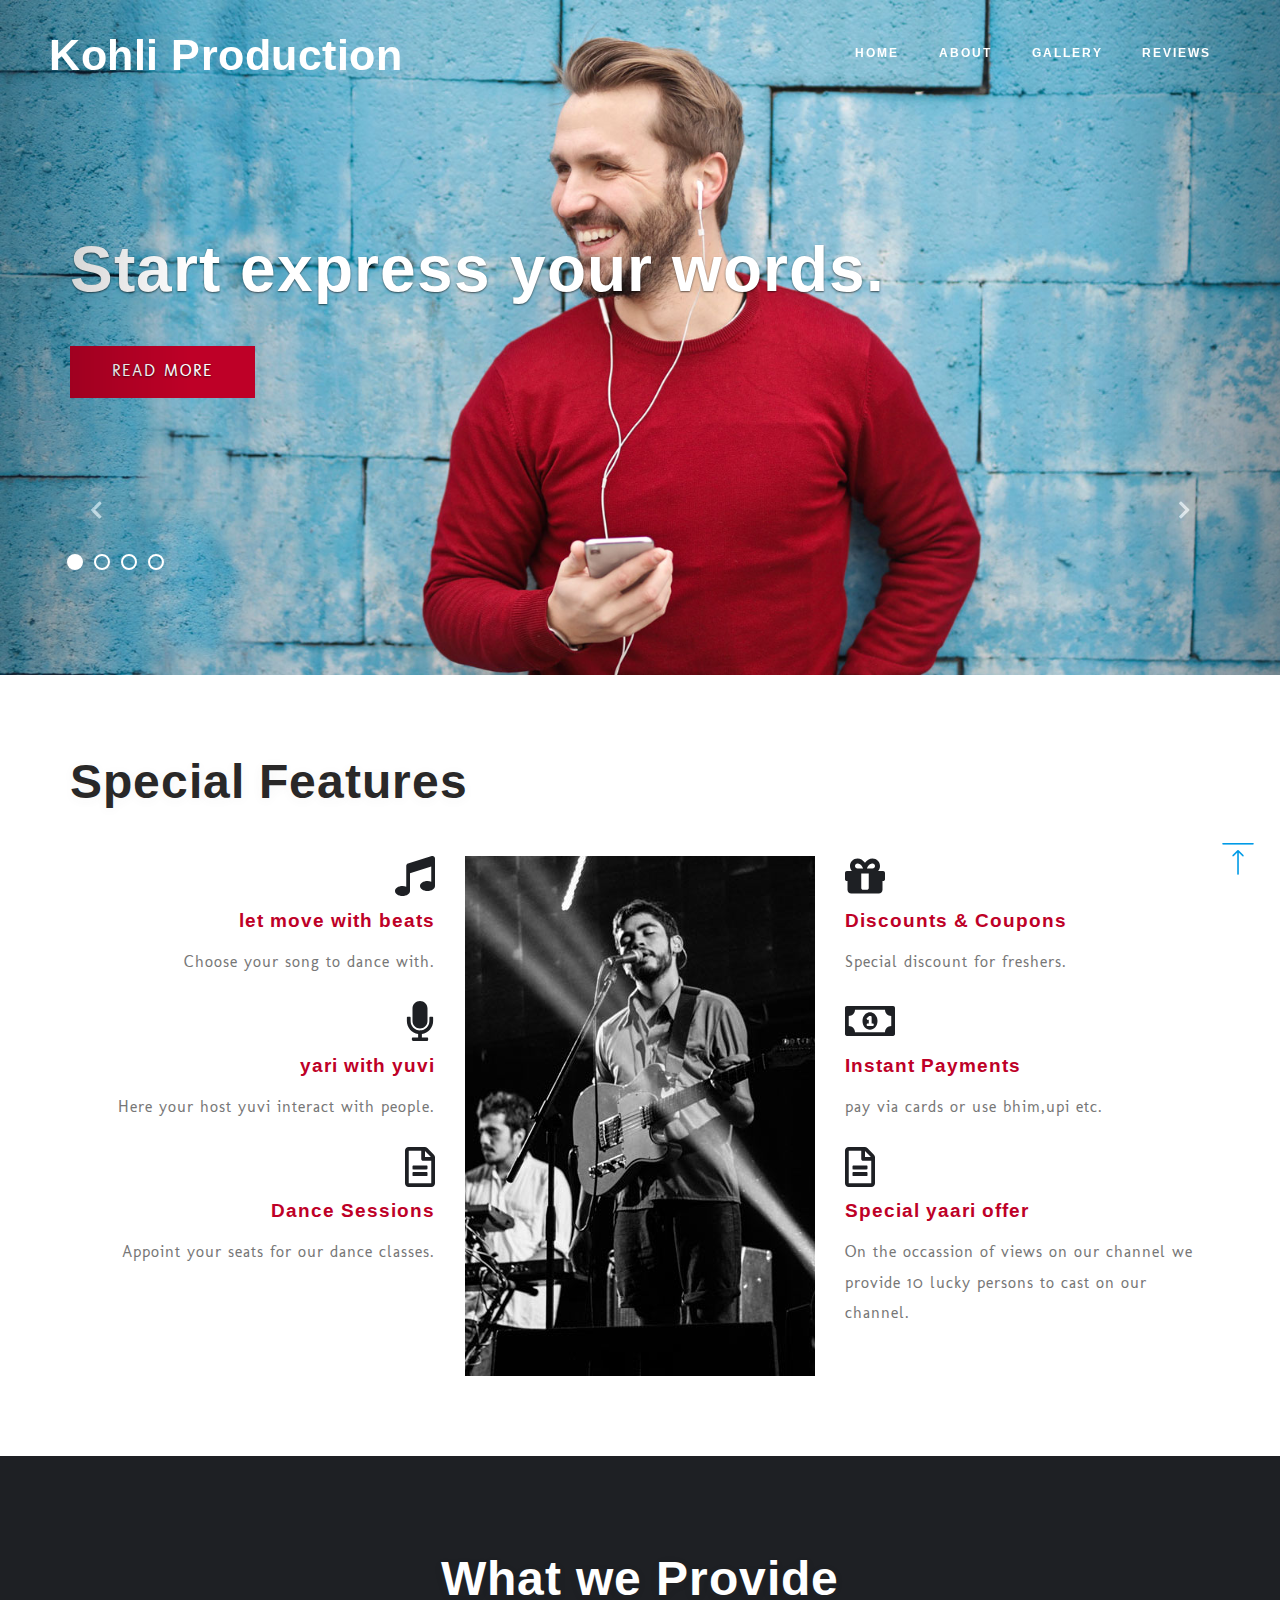
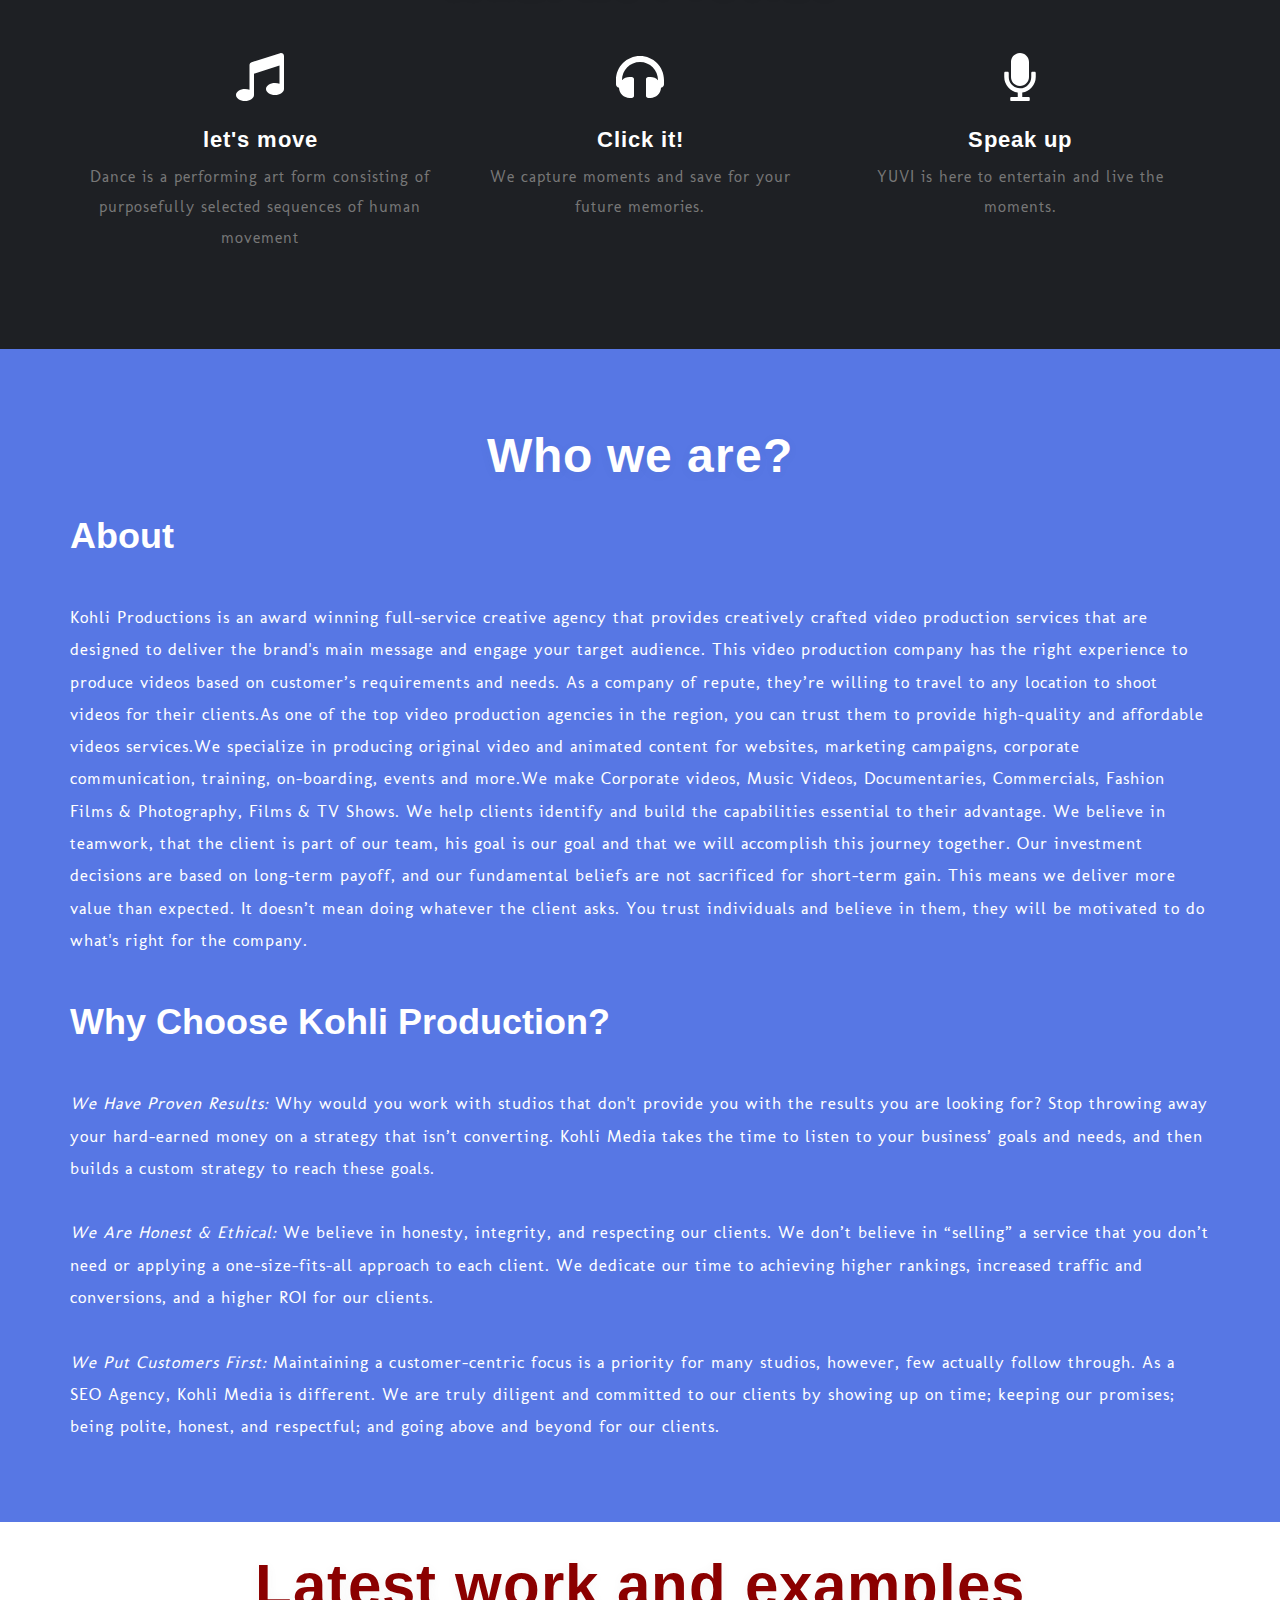
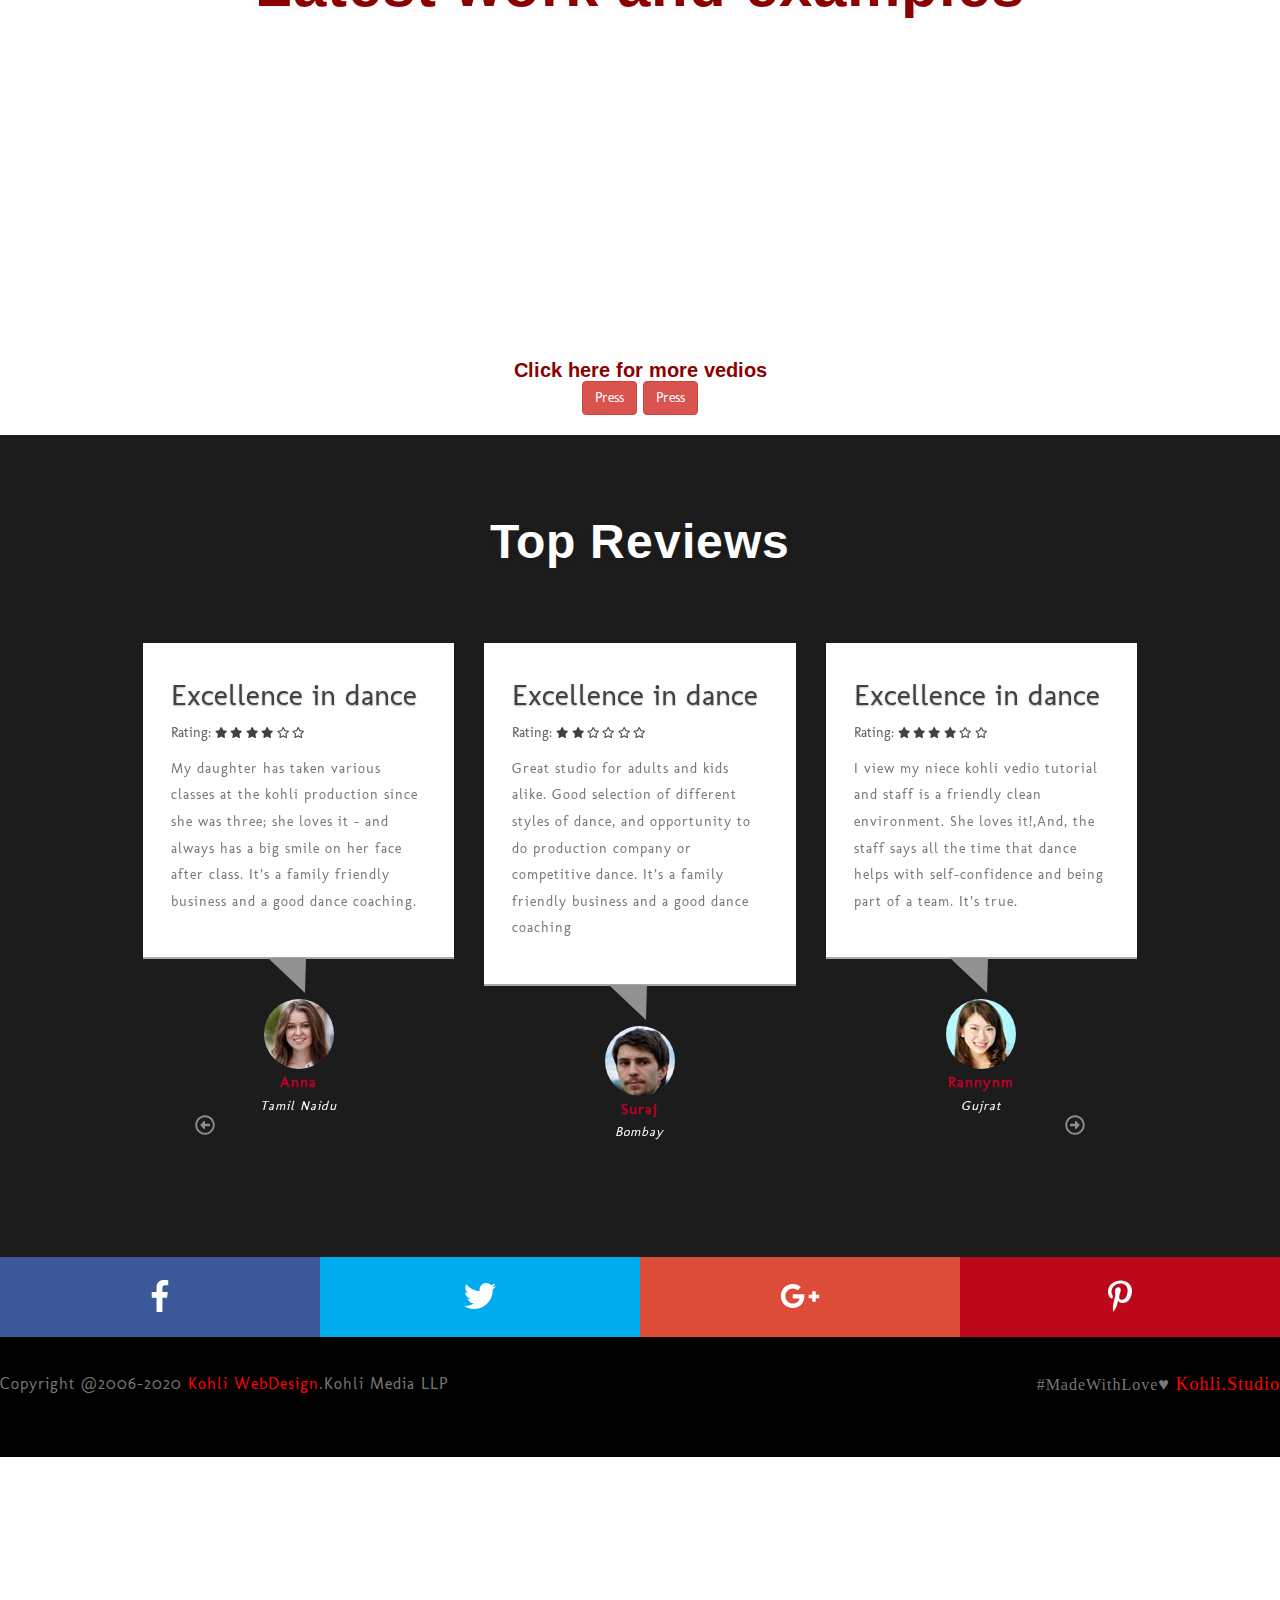
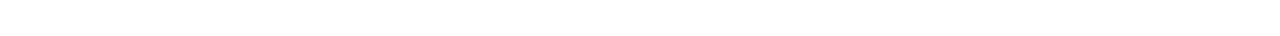
<file: index.html>
<!DOCTYPE html>
<html lang="zxx">
<head>
	<title>kohli production</title>
	<meta name="viewport" content="width=device-width, initial-scale=1">
	<meta charset="utf-8">
	<meta name="keywords" content="Medley Responsive web template, Bootstrap Web Templates, Flat Web Templates, Android Compatible web template, 
	SmartPhone Compatible web template, free WebDesigns for Nokia, Samsung, LG, Sony Ericsson, Motorola web design" />
	<script>
		addEventListener("load", function () {
			setTimeout(hideURLbar, 0);
		}, false);

		function hideURLbar() {
			window.scrollTo(0, 1);
		}
	</script>
	<!-- Custom Theme files -->
	<link href="css/bootstrap.css" type="text/css" rel="stylesheet" media="all">
	<link href="css/style.css" type="text/css" rel="stylesheet" media="all">
	<link href="css/fontawesome-all.css" rel="stylesheet">

	<!-- font-awesome icons -->
	<!-- //Custom Theme files -->
	<!-- web-fonts -->

	<link href="//fonts.googleapis.com/css?family=Molengo" rel="stylesheet">
	<link href="//fonts.googleapis.com/css?family=Arimo:400,400i,700,700i" rel="stylesheet">
	<!-- //web-fonts -->
	
	<style>
.flex-container {
  display: flex;
  flex-wrap: wrap;
}
@media (max-width: 800px) {
  .flex-item {
    flex: 100%;
  }
}
	</style>
</head>


    <body id="page-top" data-spy="scroll" data-target=".navbar-fixed-top">
	<div id="home">
		<!-- header -->
		<!-- Navigation -->
		<nav class="navbar navbar-default navbar-fixed-top">
			<div class="main-nav-agile-w3layouts">
		
				<div class="navbar-header page-scroll">
					
					<div class="logo row">
						<h1>
							<a class="navbar-brand pl-5" href="index.html" >
							Kohli Production</a>
						</h1>
							<button type="button" class="navbar-toggle " data-toggle="collapse" data-target=".navbar-ex1-collapse">
								<span class="sr-only">Chronicle</span>
								<span class="icon-bar"></span>
								<span class="icon-bar"></span>
								<span class="icon-bar"></span>
							</button>
						
					</div>
				</div>
			<!--	  -->
				<!-- Collect the nav links, forms, and other content for toggling -->
				<div class="collapse navbar-collapse navbar-ex1-collapse nav-right">
					<ul class="nav navbar-nav navbar-right cl-effect-15">
						<!-- Hidden li included to remove active class from about link when scrolled up past about section -->
						<li class="hidden">
							<a class="page-scroll" href="#page-top"></a>
						</li>
						<li>
							<a class="page-scroll" href="#home">Home</a>
						</li>
						<li>
							<a class="page-scroll" href="#about">about</a>
						</li>
						<li>
						<a class="page-scroll" href="gallery.html">Gallery</a>
						</li>
						<li>
						<a class="page-scroll" href="#testimonials">reviews</a>
						</li>
					
					</ul>

				</div>

				<!-- /.navbar-collapse -->

				<div class="clearfix"></div>
			</div>
			<!-- /.container -->
		</nav>
	</div>
	<!-- banner -->
	<div class="banner_top_wthree_agileinfo">
		<div id="myCarousel" class="carousel slide" data-ride="carousel">
			<!-- Indicators -->
			<ol class="carousel-indicators">
				<li data-target="#myCarousel" data-slide-to="0" class="active"></li>
				<li data-target="#myCarousel" data-slide-to="1" class=""></li>
				<li data-target="#myCarousel" data-slide-to="2" class=""></li>
				<li data-target="#myCarousel" data-slide-to="3" class=""></li>
			</ol>
			<div class="carousel-inner" role="listbox">
				<div class="item active">
					<div class="container">
						<div class="carousel-caption">
							<h3>Start express your words.</h3>

							<div class="bnr-button">
								<a class="act" href="https://kohli.company/KOHLI/">Read More</a>
							</div>

						</div>
					</div>
				</div>
				<div class="item item2">
					<div class="container">
						<div class="carousel-caption">
							<h3>Just nailed it rather stale it.</h3>

							<div class="bnr-button">
								<a class="act" href="https://kohli.company/KOHLI/">Read More</a>
							</div>
						</div>
					</div>
				</div>
				<div class="item item3">
					<div class="container">
						<div class="carousel-caption">
							<h3>Music is emotion.</h3>

							<div class="bnr-button">
								<a class="act" href="https://kohli.company/KOHLI/">Read More</a>
							</div>

						</div>
					</div>
				</div>
				<div class="item item4">
					<div class="container">
						<div class="carousel-caption">

							<h3>Dancing gives you wings.</h3>

							<div class="bnr-button">
								<a class="act" href="https://kohli.company/KOHLI/">Read More</a>
							</div>
						</div>
					</div>
				</div>
			</div>
			<a class="left carousel-control" href="#myCarousel" role="button" data-slide="prev">
				<span class="fa fa-chevron-left" aria-hidden="true"></span>
				<span class="sr-only">Previous</span>
			</a>
			<a class="right carousel-control" href="#myCarousel" role="button" data-slide="next">
				<span class="fa fa-chevron-right" aria-hidden="true"></span>
				<span class="sr-only">Next</span>
			</a>
			<!-- The Modal -->
		</div>
	</div>
	<!--//banner -->
	<!-- choose-us -->
	<div class="ab_content" id="">
		<div class="container">
			<h3 class="tittle_w3ls">Special Features</h3>
			<div class="inner_sec_info_agile-w3ls">
				<div class="col-md-4 ab-bottom-grid">
					<div class="ab-bottom-text-info">
						<div class="ab-bottom-grid-icon">
							<i class="fas fa-music"></i>
						</div>
						<div class="ab-bottom-grid-text">
							<h4>let move with beats </h4>
							<p>Choose your song to dance with.</p>
						</div>
					</div>
					<div class="ab-bottom-text-info">
						<div class="ab-bottom-grid-icon">
							<i class="fas fa-microphone"></i>
						</div>
						<div class="ab-bottom-grid-text">
							<h4>yari with yuvi </h4>
							<p>Here your host yuvi interact with people.</p>
						</div>
					</div>
					<div class="ab-bottom-text-info">
						<div class="ab-bottom-grid-icon">
							<i class="far fa-file-alt"></i>
						</div>
						<div class="ab-bottom-grid-text">
							<h4>Dance Sessions </h4>
							<p>Appoint your seats for our dance classes.</p>
						</div>
					</div>
				</div>
				<div class="col-md-4 ab-bottom-grid img">
					<img src="images/why.jpg" alt=" " class="img-responsive" />
				</div>
				<div class="col-md-4 ab-bottom-grid second">
					<div class="ab-bottom-text-info">
						<div class="ab-bottom-grid-icon">
							<i class="fas fa-gift"></i>
						</div>
						<div class="ab-bottom-grid-text">
							<h4>Discounts & Coupons </h4>
							<p>Special discount for freshers.</p>
						</div>
					</div>
					<div class="ab-bottom-text-info">
						<div class="ab-bottom-grid-icon">
							<i class="far fa-money-bill-alt"></i>
						</div>
						<div class="ab-bottom-grid-text">
							<h4>Instant Payments </h4>
							<p>pay via cards or use bhim,upi etc.</p>
						</div>
					</div>
					<div class="ab-bottom-text-info">
						<div class="ab-bottom-grid-icon">
							<i class="far fa-file-alt"></i>
						</div>
						<div class="ab-bottom-grid-text">
							<h4>Special yaari offer </h4>
							<p>On the occassion of views on our channel we provide 10 lucky persons to  cast on our channel.</p>
						</div>
					</div>
				</div>
				<div class="clearfix"> </div>
			</div>

		</div>
	</div>
	<!-- //choose-us -->

	<div class="banner_bottom_content">
		<div class="bottom-inn">
			<div class="container">
				<h3 class="tittle_w3ls cen">What we Provide</h3>
				<div class="inner_sec_info_agile-w3ls">

					<div class="col-md-4 ser-first-grid text-center">
						<span class="fas fa-music" aria-hidden="true"></span>
						<h3>let's move</h3>
						<p>Dance is a performing art form consisting of purposefully selected sequences of human movement</p>
					</div>
					<div class="col-md-4 ser-first-grid text-center">
						<span class="fas fa-headphones" aria-hidden="true"></span>
						<h3>Click it! </h3>
						<p>We capture moments and save for your future memories.</p>
					</div>
					<div class="col-md-4 ser-first-grid text-center">
						<span class="fas fa-microphone" aria-hidden="true"></span>
						<h3>Speak up</h3>
						<p>YUVI is here to entertain and live the moments.</p>
					</div>

					<div class="clearfix"></div>
				</div>
			</div>
		</div>
	</div>
	<!--/artist-->
	<div class="ab_content artist" id="about" name="t">
		<div class="container">
			<h3 class="tittle_w3ls cen">Who we are?</h3>
			<div class="a">
			<h1 style="color:white">About</h1> 
				 <br><br>
				 <p style="font-size:17px ;color:white">
				Kohli Productions is an award winning full-service creative agency that provides creatively crafted video production services that are designed to deliver the brand's main message and engage your target audience. This video production company has the right experience to produce videos based on customer’s requirements and needs. As a company of repute, they’re willing to travel to any location to shoot videos for their clients.As one of the top video production agencies in the region, you can trust them to provide high-quality and affordable videos services.We specialize in producing original video and animated content for websites, marketing campaigns, corporate communication, training, on-boarding, events and more.We make Corporate videos, Music Videos, Documentaries, Commercials, Fashion Films & Photography, Films & TV Shows.
				We help clients identify and build the capabilities essential to their advantage. We believe in teamwork, that the client is part of our team, his goal is our goal and that we will accomplish this journey together. Our investment decisions are based on long-term payoff, and our fundamental beliefs are not sacrificed for short-term gain. This means we deliver more value than expected. It doesn’t mean doing whatever the client asks. You trust individuals and believe in them, they will be motivated to do what's right for the company.
				</p>
				<br>
				<br>
				<h1 style="color:white">Why Choose Kohli Production?</h1>
				<br>
				<br>
				<p style="font-size:17px ;color:white">
				<i>We Have Proven Results:</i>
				
				Why would you work with studios that don't provide you with the results you are looking for? Stop throwing away your hard-earned money on a strategy that isn’t converting. Kohli Media takes the time to listen to your business’ goals and needs, and then builds a custom strategy to reach these goals.
				<br>
				<br>
			   <i>We Are Honest & Ethical:</i>	
				
				We believe in honesty, integrity, and respecting our clients. We don’t believe in “selling” a service that you don’t need or applying a one-size-fits-all approach to each client. We dedicate our time to achieving higher rankings, increased traffic and conversions, and a higher ROI for our clients.
				 <br>
				 <br>
			  <i>We Put Customers First:</i>	
				Maintaining a customer-centric focus is a priority for many studios, however, few actually follow through. As a SEO Agency, Kohli Media is different. We are truly diligent and committed to our clients by showing up on time; keeping our promises; being polite, honest, and respectful; and going above and beyond for our clients.
				
				</p>
			</div>
			</div>
		</div>
        
	<div class="works1" id="album">
		<div class="container">
			<h3 class="tittle_w3ls cen" style="color:darkred;padding-top:30px">Latest work and examples</h3>
			
			<div class="container">
			<div class="vee flex-item row" >
				<iframe class="col-sm-3 col-xs-12" id="one" width="250" height="250" src="https://www.youtube.com/embed/-q9EEJcQ1S0" frameborder="0" allow="accelerometer; autoplay; clipboard-write; encrypted-media; gyroscope; picture-in-picture" allowfullscreen></iframe>
				<iframe class="col-sm-3 col-xs-12" id="one" width="260" height="250" src="https://www.youtube.com/embed/NJU_EQjdDRE" frameborder="0" allow="accelerometer; autoplay; clipboard-write; encrypted-media; gyroscope; picture-in-picture" allowfullscreen></iframe>
				<iframe class="col-sm-3 col-xs-12" id="one" width="250" height="250" src="https://www.youtube.com/embed/hg4r-cmw5Ac" frameborder="0" allow="accelerometer; autoplay; clipboard-write; encrypted-media; gyroscope; picture-in-picture" allowfullscreen></iframe>
			    <iframe class="col-sm-3 col-xs-12" id="one" width="250" height="250" src="https://www.youtube.com/embed/s5Uu2Ny5_No" frameborder="0" allow="accelerometer; autoplay; clipboard-write; encrypted-media; gyroscope; picture-in-picture" allowfullscreen></iframe>  
			</div>
			
			</div>

	</div>
	<br>
        <center><h3 style="font-size:20px;color:darkred; ">Click here for more vedios</h3></center>
     
	<center><button type="button" class="btn btn-danger mt-5"><a href="https://www.youtube.com/channel/UCklgwex_cjpp35MlZFo61AQ" style="color:white">Press</a></button>
        <button type="button" class="btn btn-danger mt-5"><a href="https://www.youtube.com/channel/UCoGWrvd-nako0BAVHEEJHrQ" style="color:white">Press</a></button></center>
	</div>
	
	
	
	<div class="reviews_sec works" id="testimonials">
		<div class="carousel-reviews broun-block">
			<div class="reviews_main">
				<h3 class="tittle_w3ls cen">Top Reviews</h3>
				<div class="inner_sec_info_agile-w3ls">
					<div id="carousel-reviews" class="carousel slide reviews" data-ride="carousel">

						<div class="carousel-inner">
							<div class="item active">
								<div class="col-md-4 col-sm-6">
									<div class="block-text rel zmin">
										<a title="" href="#">Excellence in dance</a>
										<div class="mark"> Rating:
											<a href="#">
												<span class="fas fa-star"></span>
											</a>
											<a href="#">
												<span class="fas fa-star"></span>
											</a>
											<a href="#">
												<span class="fas fa-star"></span>
											</a>
											<a href="#">
												<span class="fas fa-star"></span>
											</a>
											<a href="#">
												<span class="far fa-star"></span>
											</a>
											<a href="#">
												<span class="far fa-star"></span>
											</a>

										</div>
										<p>My daughter has taken various classes at the kohli production since she was three; she loves it – and always has a big smile on her face after class. It’s a family friendly business and a good dance coaching.</p>
										<ins class="ab zmin sprite sprite-i-triangle block"></ins>
									</div>
									<div class="person-text rel">
										<img src="images/t1.jpg" class="img-responsive" alt=" ">
										<a title="" href="#">Anna</a>
										<i>Tamil Naidu</i>
									</div>
								</div>
								<div class="col-md-4 col-sm-6 hidden-xs">
									<div class="block-text rel zmin">
										<a title="" href="#">Excellence in dance</a>
										<div class="mark">Rating:
											<a href="#">
												<span class="fas fa-star"></span>
											</a>
											<a href="#">
												<span class="fas fa-star"></span>
											</a>
											<a href="#">
												<span class="far fa-star"></span>
											</a>
											<a href="#">
												<span class="far fa-star"></span>
											</a>
											<a href="#">
												<span class="far fa-star"></span>
											</a>
											<a href="#">
												<span class="far fa-star"></span>
											</a>

										</div>
										<p>Great studio for adults and kids alike. Good selection of different styles of dance, and opportunity to do production company or competitive dance. It’s a family friendly business and a good dance coaching </p>
										<ins class="ab zmin sprite sprite-i-triangle block"></ins>
									</div>
									<div class="person-text rel">
										<img src="images/t2.jpg" class="img-responsive" alt=" ">
										<a title="" href="#">Suraj</a>
										<i>Bombay</i>
									</div>
								</div>
								<div class="col-md-4 col-sm-6 hidden-sm hidden-xs">
									<div class="block-text rel zmin">
										<a title="" href="#">Excellence in dance</a>
										<div class="mark">Rating:
											<a href="#">
												<span class="fas fa-star"></span>
											</a>
											<a href="#">
												<span class="fas fa-star"></span>
											</a>
											<a href="#">
												<span class="fas fa-star"></span>
											</a>
											<a href="#">
												<span class="fas fa-star"></span>
											</a>
											<a href="#">
												<span class="far fa-star"></span>
											</a>
											<a href="#">
												<span class="far fa-star"></span>
											</a>

										</div>
										<p>I view my niece kohli vedio tutorial  and staff is a friendly clean environment. She loves it!,And, the staff says all the time that dance helps with self-confidence and being part of a team. It’s true. </p>
										<ins class="ab zmin sprite sprite-i-triangle block"></ins>
									</div>
									<div class="person-text rel">
										<img src="images/t3.jpg" class="img-responsive" alt=" ">
										<a title="" href="#">Rannynm</a>
										<i>Gujrat</i>
									</div>
								</div>
							</div>
							<div class="item">
								<div class="col-md-4 col-sm-6">
									<div class="block-text rel zmin">
										<a title="" href="#">Just click it</a>
										<div class="mark">Rating:
											<a href="#">
												<span class="fas fa-star"></span>
											</a>
											<a href="#">
												<span class="fas fa-star"></span>
											</a>
											<a href="#">
												<span class="far fa-star"></span>
											</a>
											<a href="#">
												<span class="far fa-star"></span>
											</a>
											<a href="#">
												<span class="far fa-star"></span>
											</a>
											<a href="#">
												<span class="far fa-star"></span>
											</a>

										 </div>
										<p>With everything that went on this year, Classic Photographers kept in contact throughout the entire process and were very helpful! My photographers were absolutely amazing and my pictures came out beautifully!</p>
										<ins class="ab zmin sprite sprite-i-triangle block"></ins>
									</div>
									<div class="person-text rel">
										<img src="images/t4.jpg" class="img-responsive" alt=" ">
										<a title="" href="#">Rohit </a>
										<i>Delhi</i>
									</div>
								</div>
								<div class="col-md-4 col-sm-6 hidden-xs">
									<div class="block-text rel zmin">
										<a title="" href="#">Just click it!</a>
										<div class="mark">Rating:
											<a href="#">
												<span class="fas fa-star"></span>
											</a>
											<a href="#">
												<span class="fas fa-star"></span>
											</a>
											<a href="#">
												<span class="fas fa-star"></span>
											</a>
											<a href="#">
												<span class="fas fa-star"></span>
											</a>
											<a href="#">
												<span class="far fa-star"></span>
											</a>
											<a href="#">
												<span class="far fa-star"></span>
											</a>

										</div>
										<p> My photographer was amazing! She was very professional, she was very flexible with my engagement photos, she captured those beautifully and she made me wedding day so much easier and less stressful.I blessed to be there in view of dance.</p>
										<ins class="ab zmin sprite sprite-i-triangle block"></ins>
									</div>
									<div class="person-text rel">
										<img src="images/t1.jpg" class="img-responsive" alt=" ">
										<a title="" href="#">Radhika</a>
										<i>Madhya Pradesh</i>
									</div>
								</div>
								<div class="col-md-4 col-sm-6 hidden-sm hidden-xs">
									<div class="block-text rel zmin">
										<a title="" href="#">Just click it!</a>
										<div class="mark">Rating:
											<a href="#">
												<span class="fas fa-star"></span>
											</a>
											<a href="#">
												<span class="fas fa-star"></span>
											</a>
											<a href="#">
												<span class="far fa-star"></span>
											</a>
											<a href="#">
												<span class="far fa-star"></span>
											</a>
											<a href="#">
												<span class="far fa-star"></span>
											</a>
											<a href="#">
												<span class="far fa-star"></span>
											</a>

										</div>
										<p>Aubrey was a great photographer, super fun and easy to work with. Classic was very kind and understanding during this pandemic when I had to cancel our original wedding date. Highly recommend just for their excellence</p>
										<ins class="ab zmin sprite sprite-i-triangle block"></ins>
									</div>
									<div class="person-text rel">
										<img src="images/t2.jpg" class="img-responsive" alt=" ">
										<a title="" href="#">Karan</a>
										<i>Hyderabad</i>
									</div>
								</div>
							</div>


						</div>
						<a class="left carousel-control" href="#carousel-reviews" role="button" data-slide="prev">
							<span class="far fa-arrow-alt-circle-left"></span>
						</a>
						<a class="right carousel-control" href="#carousel-reviews" role="button" data-slide="next">
							<span class="far fa-arrow-alt-circle-right"></span>
						</a>
					</div>
				</div>
			</div>
		</div>
	</div>
	
	<!-- /footer -->
	<div class="social_footer">
		<div class="social-nav">
			<div class="col-md-3 ft">
				<a href="#">
					<span class="fab fa-facebook-f"></span>
				</a>
			</div>
			<div class="col-md-3 ft tweet">
				<a href="#">
					<span class="fab fa-twitter"></span>
				</a>
			</div>
			<div class="col-md-3 ft gm">
				<a href="#">
					<span class="fab fa-google-plus-g"></span>
				</a>
			</div>
			<div class="col-md-3 ft pin">
				<a href="#">
					<span class="fab fa-pinterest-p"></span>
				</a>
			</div>

			<div class="clearfix"></div>
		</div>
	</div>
	<!-- //footer -->
 <div class="cpy-right-agile-w3ls " style="background-color: black;" id="man">
	<p style="float:left; ">Copyright @2006-2020 <a href="https://kohliwebdesign.com/" id="kml">Kohli WebDesign</a>.Kohli Media LLP</p>
	<p style="float:right; "><span class="mwl">#MadeWithLove</span><span class="ks">&hearts; <a href="http://www.kohli.studio/" >Kohli.Studio</span></a></p>
	</div>	
	<!-- js -->
	<script src="js/jquery-2.2.3.min.js"></script>
	<!-- //js -->
	<script type="text/javascript" src="js/all.js"></script>

	<!--search jQuery-->
	<script src="js/search.js"></script>
	<!--search jQuery-->
	<!-- Scrolling Nav JavaScript -->
	<script src="js/scroll_menu.js"></script>
	<!-- //fixed-scroll-nav-js -->

	<script>
		$(".hover").mouseleave(
			function () {
				$(this).removeClass("hover");
			}
		);
	</script>
	<!--//scripts-->
	<!-- js for portfolio lightbox -->
	<script src="js/jquery.chocolat.js "></script>
	<link rel="stylesheet " href="css/chocolat.css " type="text/css " media="screen ">
	<!--light-box-files -->
	<script type="text/javascript ">
		$(function () {
			$('.portfolio-grids a').Chocolat();
		});
	</script>
	<!-- /js for portfolio lightbox -->

	<!-- start-smooth-scrolling -->
	<script src="js/move-top.js"></script>
	<script src="js/easing.js"></script>
	<script>
		jQuery(document).ready(function ($) {
			$(".scroll").click(function (event) {
				event.preventDefault();

				$('html,body').animate({
					scrollTop: $(this.hash).offset().top
				}, 1000);
			});
		});
	</script>
	<!-- //end-smooth-scrolling -->
	<!-- Time -->
	<link href="css/wickedpicker.css" rel="stylesheet" type='text/css' media="all" />

	<script type="text/javascript" src="js/wickedpicker.js"></script>
	<script type="text/javascript">
		$('.timepicker').wickedpicker({
			twentyFour: false
		});
	</script>
	<!-- //Time -->
	<!-- Calendar -->
	<link rel="stylesheet" href="css/jquery-ui.css" />
	<script src="js/jquery-ui.js"></script>
	<script>
		$(function () {
			$("#datepicker,#datepicker1,#datepicker2,#datepicker3").datepicker();
		});
	</script>
	<!-- //Calendar -->
<!-- js -->
<script type="text/javascript" src="js/simplyCountdown.js"></script>
<link href="css/simplyCountdown.css" rel='stylesheet' type='text/css' />
<script>
	var d = new Date();
	simplyCountdown('simply-countdown', {
		year: d.getFullYear(),
		month: d.getMonth() + 2,
		day: 25
	});
	simplyCountdown('simply-countdown-custom', {
		year: d.getFullYear(),
		month: d.getMonth() + 2,
		day: 25
	});
	$('#simply-countdown-losange').simplyCountdown({
		year: d.getFullYear(),
		month: d.getMonth() + 2,
		day: 25
	});
</script>
<!--js-->
	<!-- player -->
	<link rel="stylesheet" href="css/plyr.css" />
	<script src="js/html5media.min.js"></script>
	<script src="js/plyr.js"></script>
	<script src="js/index-player.js"></script>
	<!--// player -->
	<!-- dropdown nav -->
	<script>
		$(document).ready(function () {
			$(".dropdown").hover(
				function () {
					$('.dropdown-menu', this).stop(true, true).slideDown("fast");
					$(this).toggleClass('open');
				},
				function () {
					$('.dropdown-menu', this).stop(true, true).slideUp("fast");
					$(this).toggleClass('open');
				}
			);
		});
	</script>
	<!-- //dropdown nav -->
	<!-- smooth-scrolling-of-move-up -->
	<script>
		$(document).ready(function () {
			/*
			var defaults = {
			    containerID: 'toTop', // fading element id
			    containerHoverID: 'toTopHover', // fading element hover id
			    scrollSpeed: 1200,
			    easingType: 'linear' 
			};
			*/

			$().UItoTop({
				easingType: 'easeOutQuart'
			});

		});
	</script>

	<!-- //smooth-scrolling-of-move-up -->
	<script src="js/bootstrap.js"></script>
	<a href="#" id="toTop" style="display: block;">
		<span id="toTopHover" style="opacity: 1;"> </span>
	</a>

</body>

</html>
</file>
<file: css/style.css>
/*--
Author: W3layouts
Author URL: http://w3layouts.com
License: Creative Commons Attribution 3.0 Unported
License URL: http://creativecommons.org/licenses/by/3.0/
--*/

html,
body {
    margin: 0;
    font-size: 100%;
    background: #fff;
    font-family: 'Molengo', sans-serif;
}

body a {
    text-decoration: none;
    transition: 0.5s all;
    -webkit-transition: 0.5s all;
    -moz-transition: 0.5s all;
    -o-transition: 0.5s all;
    -ms-transition: 0.5s all;
}

a:hover {
    text-decoration: none;
}

input[type="button"],
input[type="submit"] {
    transition: 0.5s all;
    -webkit-transition: 0.5s all;
    -moz-transition: 0.5s all;
    -o-transition: 0.5s all;
    -ms-transition: 0.5s all;
}

h1,
h2,
h3,
h4,
h5,
h6 {
    margin: 0;
    font-family: 'Arimo', sans-serif;
    font-weight: 700;
}

p {
    margin: 0;
    color: #777;
    font-size: 1em;
    line-height: 1.9em;
    font-family: 'Molengo', sans-serif;
    letter-spacing: 1px;
}

ul,
label {
    margin: 0;
    padding: 0;
}

ul {
    list-style-type: none;
}

body a:hover {
    text-decoration: none;
}

body a:focus {
    outline: none;
    text-decoration: none;
}

/*-- banner --*/

/*-- header --*/

h1 a.navbar-brand {
    font-size: 1.2em;
    letter-spacing: 0.5px;
    color: #fff !important;
    padding: 13px 0 0;
    position: relative;
    font-weight: 700;
    font-family: 'Arimo', sans-serif;
}

.footer-logo h3 a {
    font-size: 1.2em;
    letter-spacing: 0.5px;
    color: #fff !important;
    padding: 0 0 20px;
    display: inline-block;
    position: relative;
    text-transform: capitalize;
    font-family: 'Fredericka the Great', cursive;
}

h1 img {
    width: 39%;
    transform: rotate(-63deg);
    -ms-transform: rotate(-63deg);
    /* IE 9 */
    -webkit-transform: rotate(-63deg);
    /* Safari 3-8 */
    position: absolute;
    top: -5px;
    left: -20px;
}

/*-- search --*/

/*-- //search --*/

.nav-btn {
    height: 30px;
    position: absolute;
    right: 0;
    top: 5px;
    border-radius: 1px;
}

.nav-right {
    float: right;
}

.navbar>.container .navbar-brand,
.navbar>.container-fluid .navbar-brand {
    margin-left: 15px;
}

.navbar {
    margin-bottom: 0;
}

nav.navbar.navbar-default.navbar-fixed-top {
    background: none;
    border: none;
    padding: 1em 0;
    -webkit-transition: .5s all;
    -moz-transition: .5s all;
    transition: .5s all;
}

nav.navbar.navbar-default.navbar-fixed-top.top-nav-collapse {
    padding: 0;
}

.navbar-nav>li {
    margin: 0 0.5em 0;
}

.navbar-default .navbar-nav>li>a {
    color: #fff;
    font-size: 0.75em;
    text-transform: uppercase;
    letter-spacing: 2px;
    -webkit-transition: .5s all;
    -moz-transition: .5s all;
    transition: .5s all;
    text-shadow: none;
    padding: 10px 15px;
    font-weight: 700;
    font-family: 'Arimo', sans-serif;
}

/* Effect 15: scale down, reveal */

.navbar-right li span.fa.fa-home {
    font-size: 2em;
}

li.first-nav {
    margin-top: 0;
}

.navbar-default .navbar-nav>.active>a,
.navbar-default .navbar-nav>.active>a:hover,
.navbar-default .navbar-nav>.active>a:focus {
    color: #fff;
    background: transparent;
}

.navbar-default .navbar-nav>li>a:hover,
.navbar-default .navbar-nav>li>a:focus {
    color: #fff;
    background: transparent;
}

.navbar-nav>li.active a.page-scroll {
    color: #fff;
}

nav.navbar.navbar-default.navbar-fixed-top.top-nav-collapse {
    background: #4764c6;
    padding: 0.5em 0;
}

.navbar-default .navbar-nav>li.active>a::before {
    color: #e01414;
}

.dropdown-menu>li>a:hover,
.dropdown-menu>li>a:focus {
    color: #be0027;
    text-decoration: none;
    background-color: #f7f7f7;
}

/*-- //header --*/

.dropdown-menu {
    border-radius: 0px;
    min-width: 150px;
    padding: 0;
}

.dropdown-menu {
    background: #fff;
}

.navbar-default .navbar-nav>.open>a,
.navbar-default .navbar-nav>.open>a:hover,
.navbar-default .navbar-nav>.open>a:focus {
    color: #be0027;
    background-color: #292929;
}

.dropdown-menu li a {
    padding: 10px 15px;
    font-weight: 400;
    letter-spacing: 1px;
    font-size: 15px;
    color: #3a3434;
}

.dropdown-menu {
    min-width: 150px;
    padding: 0;
}

.dropdown-menu>.active>a,
.dropdown-menu>.active>a:hover,
.dropdown-menu>.active>a:focus {
    color: #fff;
    text-decoration: none;
    background-color: #e01414;
    outline: 0;
}

ul.dropdown-menu.sub-menu {
    min-width: 130px;
    top: 77px;
    left: 148px;
    -webkit-animation: fadeinleft 600ms ease-in-out;
    -moz-animation: fadeinleft 600ms ease-in-out;
    -o-animation: fadeinleft 600ms ease-in-out;
    -ms-animation: fadeinleft 600ms ease-in-out;
    animation: fadeinleft 600ms ease-in-out;
}

ul.dropdown-menu:hover a.s-menu {
    background: #357f2a;
    color: #fff;
}

.dropdown-menu.columns-2 {
    min-width: 400px;
}

.dropdown-menu.columns-3 {
    min-width: 600px;
}

.main-nav-agile-w3layouts {
    padding: 1em 4em;
}

/*-- search --*/

.search {
    float: right;
    width: 23%;
    margin-left: 3%;
}

.search form input[type="search"] {
    outline: none;
    border: 1px solid rgba(245, 245, 245, 0.36);
    background: none;
    color: #fff;
    padding: 9px 12px;
    width: 84%;
    float: left;
    font-size: 14px;
    letter-spacing: 4px;
}

button.btn1 {
    color: #fff;
    border: none;
    padding: 9px 0;
    text-align: center;
    text-decoration: none;
    background: #be0027;
    -webkit-transition: 0.5s all;
    -moz-transition: 0.5s all;
    -o-transition: 0.5s all;
    -ms-transition: 0.5s all;
    transition: 0.5s all;
    float: right;
    width: 16%;
}

button.btn1:hover {
    background: #252525;
}

/*--placeholder-color--*/

.search form input[type="search"]::-webkit-input-placeholder {
    color: #fff;
}

.search form input[type="search"]::-moz-placeholder {
    /* Firefox 18- */
    color: #fff;
}

.search form input[type="search"]::-moz-placeholder {
    /* Firefox 19+ */
    color: #fff;
}

.search form input[type="search"]::-ms-input-placeholder {
    color: #fff;
}

/*--//placeholder-color--*/

/*-- //search --*/

/*-- banner --*/

.carousel .item {
    background: url(../images/banner1.jpg) no-repeat;
    background: url(../images/banner1.jpg) no-repeat;
    background: url(../images/banner1.jpg) no-repeat;
    background: url(../images/banner1.jpg) no-repeat;
    background-size: cover;
}

.carousel .item.item2 {
    background: url(../images/banner2.jpg) no-repeat;
    background: url(../images/banner2.jpg) no-repeat;
    background: url(../images/banner2.jpg) no-repeat;
    background: url(../images/banner2.jpg) no-repeat;
    background-size: cover;
}

.carousel .item.item3 {
    background: url(../images/banner3.jpg) no-repeat;
    background: url(../images/banner3.jpg) no-repeat;
    background: url(../images/banner3.jpg) no-repeat;
    background: url(../images/banner3.jpg) no-repeat;
    background-size: cover;
}

.carousel .item.item4 {
    background: url(../images/banner4.jpg) no-repeat;
    background: url(../images/banner4.jpg) no-repeat;
    background: url(../images/banner4.jpg) no-repeat;
    background: url(../images/banner4.jpg) no-repeat;
    background-size: cover;
}

.carousel-caption h2,
.carousel-caption h3 {
    font-size: 4.5em;
    font-weight: 700;
    letter-spacing: 1px;
    line-height: 1.4em;
}

.carousel-caption h2 span,
.carousel-caption h3 span {
    font-weight: 600;
}

.carousel-caption a {
    text-decoration: none;
    padding: 0.8em 2.5em;
    text-align: center;
    border: solid 2px #be0027;
    background: #be0027;
    letter-spacing: 2px;
    text-transform: uppercase;
    color: #fff;
    font-size: 1em;
    display: inline-block;
    border-radius: 0;
}

.carousel-caption a:hover {
    border: solid 2px #fff;
    background: none;
}

.codes {
    padding: 5em 0;
    background: #fff;
}

.carousel.slide.grid_3.grid_4 {
    border-top: 10px solid #3ACFD5;
    border-bottom: 10px solid #3a4ed5;
    -webkit-box-sizing: border-box;
    -moz-box-sizing: border-box;
    box-sizing: border-box;
    background-position: 0 0, 100% 0;
    background-repeat: no-repeat;
    -webkit-background-size: 10px 100%;
    -moz-background-size: 10px 100%;
    background-size: 10px 100%;
    background-image: url([data-uri]ÃƒÆ’Ã‚Â¢ÃƒÂ¢Ã¢â‚¬Å¡Ã‚Â¬Ãƒâ€šÃ‚Â¦0iMSIgaGVpZ2h0PSIxIiBmaWxsPSJ1cmwoI2xlc3NoYXQtZ2VuZXJhdGVkKSIgLz48L3N2Zz4=), url([data-uri]ÃƒÆ’Ã‚Â¢ÃƒÂ¢Ã¢â‚¬Å¡Ã‚Â¬Ãƒâ€šÃ‚Â¦0iMSIgaGVpZ2h0PSIxIiBmaWxsPSJ1cmwoI2xlc3NoYXQtZ2VuZXJhdGVkKSIgLz48L3N2Zz4=);
    background-image: -webkit-linear-gradient(top, #3acfd5 0%, #3a4ed5 100%), -webkit-linear-gradient(top, #3acfd5 0%, #3a4ed5 100%);
    background-image: -moz-linear-gradient(top, #3acfd5 0%, #3a4ed5 100%), -moz-linear-gradient(top, #3acfd5 0%, #3a4ed5 100%);
    background-image: -o-linear-gradient(top, #3acfd5 0%, #3a4ed5 100%), -o-linear-gradient(top, #3acfd5 0%, #3a4ed5 100%);
    background-image: linear-gradient(to bottom, #3acfd5 0%, #3a4ed5 100%), linear-gradient(to bottom, #3acfd5 0%, #3a4ed5 100%);
}

.carousel-indicators {
    bottom: 17%;
    left: 22%;
}

.carousel-caption {
    position: inherit;
    min-height: 800px !important;
    padding-top: 16em;
    text-align: left;
    width: 79%;
}

.bnr-button {
    margin-top: 2em;
}

.carousel-control {
    line-height: 42em;
}

.carousel-indicators li {
    display: inline-block;
    width: 16px;
    height: 16px;
    margin: 0 3px;
    border: 2px solid #fff;
}

.carousel-indicators .active {
    width: 16px;
    height: 16px;
    margin: 0 3px;
    border: 2px solid #fff;
    background: #fff;
}

/* Show it is fixed to the top */

.top-buttons {
    margin: 2em auto 0;
    text-align: center;
    width: 24%;
}

a.two.scroll {
    margin-left: 10px;
}

.logo .fa-headphones.fa-w-16 {
    font-size: 0.7em;
}

/*-- //banner --*/

/*-- /banner_bottom_content --*/

.banner_bottom_content {
    background-color: #1e2024;
    padding: 4em 0;
    position: relative;
}

.left-gd.right-gd {
    margin-left: 2%;
}

.banner_bottom_ino {
    margin: 0 auto;
    width: 55%;
    position: absolute;
    top: -20%;
    z-index: 9;
    left: 23%;
}

/*--*/

.left-gd {
    background: url(../images/b1.jpg)no-repeat 0px 0px;
    background-size: cover;
    -webkit-background-size: cover;
    -moz-background-size: cover;
    -o-background-size: cover;
    -ms-background-size: cover;
    min-height: 190px;
    min-height: 190px;
    border: 8px solid #fff;
    width: 49%;
}

/*--*/

.left-gd.right-gd {
    background: url(../images/b2.jpg)no-repeat 0px 0px;
}

.bottom-inn {
    padding: 2em 0 2em 0;
}

.ser-first-grid .fa-w-16,
.ser-first-grid .fa-w-12 {
    font-size: 3.5em;
    color: #ffffff;
}

/*-- //banner_bottom_content --*/

/*--/ab-bottom-grid --*/

.ab-bottom-grid {
    text-align: right;
}

.ab-bottom-grid-text h4 {
    font-size: 1.2em;
    color: #be0027;
    letter-spacing: 1px;
    font-weight: 700;
}

.ab-bottom-grid-icon i {
    font-size: 1.5em;
    color: #fff;
    line-height: 2.8em;
}

.ab-bottom-grid-text p {
    margin: 1em 0;
}

.ab-bottom-grid-icon .fa-w-16,
.ab-bottom-grid-icon .fa-w-13,
.ab-bottom-grid-icon .fa-w-12,
.ab-bottom-grid-icon .fa-w-20 {
    color: #1e2024;
    font-size: 2.5em;
    margin-bottom: 0.3em;
}

.ab-bottom-grid.second {
    text-align: left;
}

.ab-bottom-text-info {
    margin-bottom: 1.5em;
}

/*--//ab-bottom-grid --*/

/*--about --*/

h3.tittle_w3ls {
    color: #292828;
    font-size: 3.5em;
    text-align: left;
    letter-spacing: 1px;
    margin-bottom: .7em;
    text-shadow: 0 2px 12px rgba(86, 86, 86, 0.05);
}

.about-main {
    position: relative;
    margin: 0 auto;
}

p.paragraph {
    color: #777;
    line-height: 2em;
}

.about-right,
.about-right.two {
    padding: 10em 4em;
    float: right;
    background: #1B1B1B;
    box-shadow: 0 10px 30px rgba(0, 0, 0, 0.5);
    -o-box-shadow: 0 10px 30px rgba(0, 0, 0, 0.5);
    -moz-box-shadow: 0 10px 30px rgba(0, 0, 0, 0.5);
    -ms-box-shadow: 0 10px 30px rgba(0, 0, 0, 0.5);
}

.about-right.two {
    float: left;
}

.about-left {
    background: url(../images/ab.jpg)no-repeat 0px 0px;
    background-size: cover;
    -webkit-background-size: cover;
    -moz-background-size: cover;
    -o-background-size: cover;
    -ms-background-size: cover;
    min-height: 400px;
    border: 10px solid #eaebec;
    position: absolute;
    left: 4%;
    top: 10%;
    z-index: 9;
}

.about-left.two {
    background: url(../images/ab1.jpg)no-repeat 0px 0px;
    background-size: cover;
    -webkit-background-size: cover;
    -moz-background-size: cover;
    -o-background-size: cover;
    -ms-background-size: cover;
    min-height: 400px;
    position: absolute;
    left: 46%;
    top: 10%;
    z-index: 9;
}

h3.subheading {
    color: #be0027;
    font-size: 25px;
    letter-spacing: 4px;
    line-height: 35px;
    margin-bottom: 0.5em;
}

.about-right h3 {
    color: #fff;
    font-size: 25px;
    letter-spacing: 1px;
    line-height: 35px;
    margin-bottom: 0.5em;
    font-weight: 400;
}

.about-top {
    text-align: left;
    margin: 0em 0em 1.5em;
    width: 66%;
}

.ab_content {
    padding: 6em 0;
    background-color: white;
}

.about-main.sec {
    margin-top: 5em;
}

.event-bottom ul li:nth-child(1) a span,
.event-bottom ul li:nth-child(2) a span {
    color: #fff;
    margin-right: 7px;
}

.event-bottom ul li:nth-child(3),
.event-bottom ul li:nth-child(4) {
    background-color: #fff;
    width: 32px;
    height: 32px;
    font-size: 14px;
    border-radius: 50%;
    -webkit-border-radius: 50%;
    -moz-border-radius: 50%;
    -o-border-radius: 50%;
    -ms-border-radius: 50%;
    line-height: 36px;
    text-align: center;
    transition: all 0.5s ease-in-out;
    -webkit-transition: all 0.5s ease-in-out;
    -moz-transition: all 0.5s ease-in-out;
    -o-transition: all 0.5s ease-in-out;
    -ms-transition: all 0.5s ease-in-out;
    display: inline-block;
    text-decoration: none;
    float: right;
    margin-left: 7px;
}

.event-bottom {
    margin-top: 1em;
}

.event-bottom ul li {
    margin-top: 5px;
    display: inline-block;
}

.event-bottom ul li a {
    letter-spacing: 2px;
    color: rgb(133, 134, 134);
}

.event-bottom .fa-w-16,
.event-bottom .fa-w-14,
.event-bottom .fa-w-13,
.event-bottom .fa-w-18,
.event-bottom .fa-w-9 {
    color: #be0027;
}

/*--// about --*/

/*-- /works--*/

.inner_sec_info_agile-w3ls {
    margin-top: 4em;
}

/*-- //works--*/

h3.tittle_w3ls.cen {
    color: #fff;
    text-align: center;
}

.ser-first-grid:hover span {
    color: #F60B0E;
}

.ser-first-grid p {
    margin: 0;
    line-height: 1.9em;
}

.ser-first-grid h3 {
    margin: 26px 0 10px 0;
    color: #fff;
    font-size: 1.6em;
    letter-spacing: 1px;
}

.works {
    padding: 7em 0;
    background: #1d1c1c;
}

.ser-first-grid:hover .fa-w-16,
.ser-first-grid:hover .fa-w-12 {
    color: #be0027;
}

/*--timer--*/

/*--/artist--*/

.team-info {
    background: #fbf9f9;
    box-shadow: 0 0px 6px rgba(0, 0, 0, 0.52);
    -webkit-box-shadow: 0 0px 6px rgba(0, 0, 0, 0.52);
    -moz-box-shadow: 0 0px 6px rgba(0, 0, 0, 0.52);
    -o-box-shadow: 0 0px 6px rgba(0, 0, 0, 0.52);
}

.team-grid {
    display: flex;
}

.team-left p,
.team-right p {
    color: #6b6868;
    letter-spacing: 1px;
    margin: 7px 0 20px;
}

.team-left h4,
.team-right h4 {
    font-size: 27px;
    letter-spacing: 1px;
    color: #fff;
    font-weight: bold;
}

.team-img1 img {
    width: 100%;
}

.team-img1 {
    padding: 0;
}

.team-info {
    padding: 4em 2em;
}

.team-info p {
    padding: 1em 0;
}

ul.social_list_icons li {
    list-style: none;
    display: inline-block;
    margin-right: 10px;
}

ul.social_list_icons li a {
    color: #555;
}

ul.social_list_icons li a:hover {
    color: #be0027;
}

.team-info h4 {
    color: #be0027;
    font-size: 22px;
    letter-spacing: 1px;
}

.team-grid:nth-child(3),
.team-grid:nth-child(4) {
    margin-top: 2em;
}

.ab_content.artist {
    background: #5777e4;
}

/*--//artist--*/

/*-- /events-coming --*/

.events-coming {
    background: -webkit-linear-gradient(rgba(23, 22, 23, 0.2), rgba(23, 22, 23, 0.5)), url(../images/banner33.jpg) no-repeat;
    background: -moz-linear-gradient(rgba(23, 22, 23, 0.2), rgba(23, 22, 23, 0.5)), url(../images/banner33.jpg) no-repeat;
    background: -ms-linear-gradient(rgba(23, 22, 23, 0.2), rgba(23, 22, 23, 0.5)), url(../images/banner33.jpg) no-repeat;
    background: linear-gradient(rgba(23, 22, 23, 0.2), rgba(23, 22, 23, 0.5)), url(../images/banner33.jpg) no-repeat;
    background-size: cover;
    padding: 6em 0;
    background-attachment: fixed;
}

.content1 {
    padding: 15px;
    margin: 2% auto;
}

.content1 img {
    display: block;
    margin: auto;
}

.content2 {
    margin: 0 auto;
    text-align: center;
    color: #fff;
}

/* ---------- TIMER ---------- */

.timer_wrap {
    width: 100%;
    margin: 0 auto;
}

#counter {
    height: 130px;
    font-size: 60px;
    color: #FFF;
    overflow: hidden;
    margin: 2% auto;
}

.timer {
    border-top: 2px ridge #5F5F5F;
    border-bottom: 2px ridge #5F5F5F;
}

.timer h4 {
    font-size: 14px;
    color: #E5E5E5;
    font-style: normal;
    font-variant: normal;
    font-weight: lighter;
    letter-spacing: 1px;
    margin-top: 20px;
}

.countDays,
.countHours,
.countMinutes,
.countSeconds {
    display: inline-block;
    width: 170px;
    height: 130px;
    margin-left: 10px;
}

.points {
    float: left;
    width: 70px;
    margin: 0;
    font-size: 44px;
    font-weight: bold;
    text-align: center;
    line-height: 138px;
    text-shadow: none;
    color: #FFF;
    display: none;
}

.boxName {
    float: left;
    width: 100%;
    font-size: 15px;
    color: #fff;
    font-weight: 400;
    padding: 2px;
    text-transform: uppercase;
    font-family: 'Source Sans Pro', sans-serif;
}

.countDays span.points {
    font-size: 1.1em;
}

/* -- /TIMER -- */

.content3 {
    text-align: center;
    margin: 5% auto 2%;
}

.content3 p {
    font-size: 15px;
    letter-spacing: 1px;
    font-weight: 300;
}

.content3 ul li {
    display: inline-block;
}

/*-- //events-coming --*/

/*-- portfolio section --*/

.agile_inner_info {
    margin-top: 3em;
}

p.sub_cap {
    text-align: center;
    text-shadow: 1px 1px 2px rgba(154, 153, 153, 0.37);
}

.portfolio-project h3.text-center {
    font-size: 40px;
    font-weight: normal;
    color: #000;
    padding-bottom: 50px;
}

.portfolio-project .portfolio-grids a {
    display: block;
    overflow: hidden;
    position: relative;
}

.portfolio-project .portfolio-grids img.img-responsive {
    width: 100%;
}

.portfolio-project .b-wrapper {
    background: rgba(15, 16, 16, 0.87);
    position: absolute;
    width: 100%;
    height: 1%;
    bottom: -100%;
    left: 0;
    padding: 1.5em 0 1.5em 0;
    transition: .5s all;
    text-align: center;
}

.portfolio-project .portfolio-grids a:hover .b-wrapper {
    bottom: 0%;
}

.portfolio-project i {
    margin: 0 auto;
    text-align: center;
    color: #fff;
    font-size: 2em;
    border: 1px solid rgba(255, 255, 255, 0.58);
    padding: 10px;
}

.portfolio-project .b-wrapper h5 {
    font-size: 25px;
    font-weight: normal;
    color: #fff;
    text-align: center;
    padding: 14px 0;
}

.portfolio-project .b-wrapper p {
    font-size: 14px;
    color: #fff;
    font-weight: 400;
    line-height: 1.8em;
    text-align: center;
}

.portfolio-project .gallery-grids {
    margin: 0;
}

.portfolio-grids {
    padding: 0;
}

.portfolio-grids_left {
    padding: 0;
}

.portfolio-grids img {
    width: 100%;
}

#portfolio {
    background: #87509c;
}

.b-wrapper h4 {
    font-size: 1em;
    text-align: center;
    color: #be0027;
    line-height: 3px;
    text-shadow: 0 2px 12px rgba(0, 0, 0, 0.05);
    font-weight: 400;
    letter-spacing: 4px;
}

/*-- /portfolio section --*/

/*--/newsletter_w3ls_agile--*/

.newsleft_w3_agileinfo-inner {
    width: 40%;
}

.newsletter_w3ls_agile {
    background: -webkit-linear-gradient(rgba(23, 22, 23, 0.2), rgba(23, 22, 23, 0.5)), url(../images/banner22.jpg) no-repeat;
    background: -moz-linear-gradient(rgba(23, 22, 23, 0.2), rgba(23, 22, 23, 0.5)), url(../images/banner22.jpg) no-repeat;
    background: -ms-linear-gradient(rgba(23, 22, 23, 0.2), rgba(23, 22, 23, 0.5)), url(../images/banner22.jpg) no-repeat;
    background: linear-gradient(rgba(23, 22, 23, 0.2), rgba(23, 22, 23, 0.5)), url(../images/banner22.jpg) no-repeat;
    background-size: cover;
    padding: 6em 6em;
    background-attachment: fixed;
}

.newsright_agileits_wthree input[type="email"] {
    outline: none;
    width: 100%;
    padding: 18px 0 20px;
    color: #fff;
    font-size: 17px;
    border: none;
    border-bottom: 2px solid #fff;
    width: 72%;
    letter-spacing: 2px;
    background: none;
}

.newsright_agileits_wthree input[type="submit"] {
    padding: 21px 20px 21px;
    font-size: 15px;
    outline: none;
    text-transform: uppercase;
    font-weight: 400;
    letter-spacing: 1px;
    background: none;
    color: #fff;
    border: 2px solid #ffffff;
}

.newsright_agileits_wthree input[type="submit"]:hover {
    background: #be0027;
    color: #fff;
    border: 2px solid #be0027;
}

/*--placeholder-color--*/

.newsright_agileits_wthree input[type="email"]::-webkit-input-placeholder {
    color: #fff;
}

.newsright_agileits_wthree input[type="email"]::-moz-placeholder {
    /* Firefox 18- */
    color: #fff;
}

.newsright_agileits_wthree input[type="email"]::-moz-placeholder {
    /* Firefox 19+ */
    color: #fff;
}

.newsright_agileits_wthree input[type="email"]::-ms-input-placeholder {
    color: #fff;
}

/*--//placeholder-color--*/

.newsleft_w3_agileinfo h3 {
    font-size: 4em;
    margin-top: 15px;
    color: #fff;
    letter-spacing: 2px;
    font-weight: 700;
}

.newsleft_w3_agileinfo p {
    font-size: 1.2em;
    color: #d8dbde;
    letter-spacing: 5px;
    margin: 2em 0;
}

/*--//newsletter_w3ls_agile--*/

/*-- //single --*/

p.read_para {
    margin: 2em 0;
    line-height: 2em;
}

p.read_para i {
    color: #0f9d58;
}

.banner-inner-page {
    background: url(../images/banner1.jpg)no-repeat 0px 0px;
    background-size: cover;
    -webkit-background-size: cover;
    -o-background-size: cover;
    -ms-background-size: cover;
    -moz-background-size: cover;
    min-height: 300px;
}

.read_img img {
    width: 100%;
}

.ab_button {
    margin-top: 2em;
}

.ab_button a {
    padding: 0.8em 2em;
    color: #222;
    font-size: 0.8em;
    letter-spacing: 1px;
    background: none;
    border: 2px solid #4764c6;
    border-radius: 0;
    font-weight: 700;
    text-transform: uppercase;
    transition: 0.5s all;
    -webkit-transition: 0.5s all;
    -moz-transition: 0.5s all;
    -o-transition: 0.5s all;
    -ms-transition: 0.5s all;
}

/*-- //single --*/

/*--/Reviews--*/

#carousel-reviews.left,
#carousel-reviews.right {
    background: none;
    width: 25px;
    background-image: none;
}

#carousel-reviews .carousel-control.right,
#carousel-reviews .carousel-control.left {
    background-image: none;
}

#carousel-reviews.left {
    left: -25px;
    background-image: none;
}

#carousel-reviews.right {
    right: -25px;
    background-image: none;
}

#carousel-reviews .item {
    background: none !important;
}

.broun-block {
    background: rgba(0, 0, 0, 0);
    padding-bottom: 34px;
}

.block-text {
    background-color: #ffffff;
    box-shadow: 0 2px 0 #afa6a6;
    color: #626262;
    font-size: 14px;
    margin-top: 27px;
    padding: 3em 2em;
    position: relative;
}

.block-text:after {
    border-left: solid transparent 37px;
    border-right: solid transparent 1px;
    border-top: solid #919192 35px;
    bottom: -36px;
    content: " ";
    height: 0;
    left: 40%;
    position: absolute;
    width: 0;
}

.block-text a {
    color: #424040;
    font-size: 30px;
    line-height: 21px;
    text-decoration: none;
    text-shadow: 0 1px 2px rgba(0, 0, 0, 0.3);
}

#carousel-reviews .carousel-control {
    bottom: -270px;
}

.mark {
    padding: 12px 0;
    background: none;
}

.mark a {
    font-size: 11px;
}

.mark a:hover {
    color: #be0027;
}

.sprite-i-triangle {
    background-position: 0 -1298px;
    height: 44px;
    width: 50px;
}

.block-text ins {
    bottom: -44px;
    left: 50%;
    margin-left: -60px;
}

.block {
    display: block;
}

.zmin {
    z-index: 1;
}

.ab {
    position: absolute;
}

.person-text {
    padding: 10px 0 0;
    text-align: center;
    z-index: 2;
}

.person-text a {
    color: #be0027;
    display: block;
    font-size: 15px;
    margin-top: 3px;
    letter-spacing: 1px;
    font-weight: 700;
}

.person-text i {
    color: #fff;
    font-size: 13px;
    letter-spacing: 1px;
}

.rel {
    position: relative;
}

.person-text.rel img {
    border-radius: 50%;
    -webkit-border-radius: 50%;
    -moz-border-radius: 50%;
    -o-border-radius: 50%;
    margin: 2em auto 0;
}

.reviews_main {
    margin: 0 auto;
    width: 80%;
}

/*--//Reviews--*/

/*--/contact--*/

.contact h6 {
    color: #be0027;
    font-size: 22px;
    text-decoration: none;
    text-shadow: 0 1px 2px rgba(0, 0, 0, 0.3);
    margin-bottom: 2em;
    letter-spacing: 1px;
}

label.head {
    display: block;
    margin: 14px 0;
    color: #525151;
    font-family: 'Arimo', sans-serif;
    font-weight: 700;
    letter-spacing: 2px;
    font-size: 1em;
}

.user-tp input[type="text"],
.user-tp input[type="email"],
.user-tp.frame textarea,
select#country,
select#country1,
#timepicker {
    width: 96%;
    color: #3a3737;
    font-size: 15px;
    letter-spacing: 1px;
    padding: 14px 15px;
    outline: none;
    background: #e0e1e1;
    border: 1px solid #cccbcb;
    box-shadow: 0px 8px 10px rgba(0, 0, 0, 0.05);
    border-radius: 0;
}

.marks-info {
    padding: 0;
}

.form-control {
    height: auto;
    border-radius: 0;
}

.user-tp {
    float: left;
    width: 33%;
}

.user-tp.frame {
    width: 100%;
}

.user-tp:nth-child(4),
.user-tp:nth-child(5),
.user-tp:nth-child(6) {
    margin-top: 1.5em;
}

label.set {
    font-size: 13px;
    padding: 2px;
    color: #8e8b8b;
    font-family: 'Arimo', sans-serif;
    font-weight: 700;
    cursor: pointer;
    display: block;
    letter-spacing: 1px;
}

ul.redio li {
    display: inline-block;
    margin-right: 40px;
}

.marks-info {
    margin: 2em 0px;
}

.user-tp.frame textarea {
    height: 120px;
    width: 98%;
}

span.star {
    color: #be0027;
}

.contcat-form-w3layouts input[type="submit"] {
    padding: 1.1em 4em;
    font-size: 15px;
    outline: none;
    text-transform: uppercase;
    font-weight: 400;
    letter-spacing: 1px;
    background: none;
    color: #fff;
    border: none;
    background: #1d1c1c;
    margin-top: 2em;
}

.contcat-form-w3layouts input[type="submit"]:hover {
    background: #be0027;
}

.cpy-right-agile-w3ls {
    padding: 2em 0;
    text-align: center;
    background: #080808;
}

/*--//contact--*/

.ft a {
    background-color: #3b5998;
}

.ft.tweet a {
    background-color: #00acee;
}

.ft.gm a {
    background-color: #dd4b39;
}

.ft.pin a {
    background-color: #BD081C;
}

.ft {
    padding: 0;
}

.ft a {
    display: block;
    width: 100%;
    height: 100%;
    line-height: 80px;
    text-align: center;
    color: #fff;
    font-size: 2em;
}

.ft a:hover {
    opacity: 0.8;
}

ul.social-nav .fa-w-9,
ul.social-nav .fa-w-16,
ul.social-nav .fa-w-12,
.social-nav .fa-w-14 {
    color: #fff;
    font-size: 2em;
}

/*--social icons--*/

/*-- //footer --*/

#toTop {
    display: none;
    text-decoration: none;
    position: fixed;
    bottom: 10px;
    right: 10px;
    overflow: hidden;
    width: 48px;
    height: 48px;
    border: none;
    text-indent: 100%;
    background: url(../images/top_move.png) no-repeat 0px 0px;
}

/*--responsive--*/

@media(max-width:1680px) {
    .carousel-indicators {
        bottom: 17%;
        left: 19%;
    }
}

@media(max-width:1600px) {
    .carousel-indicators {
        bottom: 17%;
        left: 18%;
    }
}

@media(max-width:1440px) {
    .carousel-indicators {
        bottom: 17%;
        left: 14%;
    }
    h3.tittle_w3ls {
        font-size: 3em;
    }
    .ab_content,
    .works {
        padding: 5em 0;
    }
    .newsleft_w3_agileinfo-inner {
        width: 47%;
    }
}

@media(max-width:1366px) {
    .carousel-caption {
        position: inherit;
        min-height: 675px !important;
        padding-top: 14em;
        text-align: left;
        width: 80%;
    }
    .carousel-indicators {
        bottom: 13%;
        left: 11%;
    }
    .inner_sec_info_agile-w3ls {
        margin-top: 3em;
    }
    .navbar-nav>li {
        margin: 0 0.3em 0;
    }
    .carousel-caption h2,
    .carousel-caption h3 {
        font-size: 4em;
        font-weight: 700;
        letter-spacing: 1px;
        line-height: 1.4em;
    }
    .ser-first-grid h3 {
        margin: 26px 0 10px 0;
        color: #fff;
        font-size: 1.4em;
        letter-spacing: 1px;
    }
    .ser-first-grid .fa-w-16,
    .ser-first-grid .fa-w-12 {
        font-size: 3em;
    }
}

@media(max-width:1280px) {
    .carousel-control {
        line-height: 51em;
    }
    .newsleft_w3_agileinfo-inner {
        width: 62%;
    }
    .carousel-indicators {
        bottom: 13%;
        left: 9%;
    }
}

@media(max-width:1080px) {
    .navbar-default .navbar-nav>li>a {
        font-size: 0.75em;
        letter-spacing: 1px;
        padding: 10px 10px;
    }
    .carousel-caption h2,
    .carousel-caption h3 {
        font-size: 3.5em;
        font-weight: 700;
        letter-spacing: 1px;
        line-height: 1.4em;
    }
    .team-info {
        padding: 2em 2em;
    }
    h3.subheading {
        font-size: 22px;
    }
    .about-right,
    .about-right.two {
        padding: 8em 3em;
    }
}

@media(max-width:1024px) {
    .newsleft_w3_agileinfo-inner {
        width: 86%;
    }
    .newsleft_w3_agileinfo h3 {
        font-size: 3em;
    }
    .newsletter_w3ls_agile {
        padding: 5em 3em;
    }
    .reviews_main {
        margin: 0 auto;
        width: 90%;
    }
    .carousel-caption {
        position: inherit;
        min-height: 621px !important;
        padding-top: 12em;
        text-align: left;
        width: 80%;
    }
    .carousel-control {
        line-height: 47em;
    }
    .carousel-caption a {
        padding: 0.7em 1.5em;
        font-size: 0.9em;
    }
    .search {
        float: right;
        width: 25%;
        margin-left: 1%;
    }
    .block-text a {
        font-size: 27px;
    }
    .ab_content,
    .works {
        padding: 4em 0;
    }
}

@media(max-width:991px) {
    .newsleft_w3_agileinfo-inner {
        width: 86%;
    }
    .search {
        float: right;
        width: 39%;
        margin-left: 1%;
        margin-bottom: 1%;
    }
    .ab-bottom-grid,
    .ab-bottom-grid.second {
        text-align: center;
    }
    .ab-bottom-grid img {
        text-align: center;
        margin: 0 auto;
    }
    .bottom-inn {
        padding: 1em 0 1em 0;
    }
    .team-grid:nth-child(3),
    .team-grid:nth-child(4) {
        margin-top: 0em;
    }
    .team-grid {
        margin-bottom: 1em;
    }
    .carousel-caption {
        position: inherit;
        min-height: 585px !important;
        padding-top: 12em;
        text-align: left;
        width: 90%;
    }
    .carousel-indicators {
        bottom: 13%;
        left: 18%;
    }
    .about-left {
        min-height: 300px;
        position: static;
        left: 0;
        top: 0;
        z-index: 9;
    }
    .about-right.two {
        float: none;
    }
    .about-right,
    .about-right.two {
        padding: 3em 3em;
    }
    .about-left.two {
        min-height: 300px;
        position: static;
        left: 0;
        top: 0%;
        z-index: 9;
    }
    .about-main.sec {
        margin-top: 2em;
    }
    .events-coming {
        padding: 4em 0;
    }
    .portfolio-grids_left {
        padding: 0;
        float: left;
        width: 50%;
    }
    .portfolio-grids {
        padding: 0;
        float: left;
        width: 50%;
    }
    .block-text a {
        font-size: 13px;
    }
}

@media(max-width:900px) {
    .main-nav-agile-w3layouts {
        padding: 1em 2em;
    }
}

@media(max-width:800px) {
    .carousel-caption p {
        letter-spacing: 4px;
        font-size: 1em;
        margin: 1em 0 1em 0;
    }
    .carousel-caption h2,
    .carousel-caption h3 {
        font-size: 2.8em;
        letter-spacing: 1px;
    }
    .carousel-indicators {
        bottom: 20%;
        left: 12%;
    }
    .carousel-caption {
        position: inherit;
        min-height: 565px !important;
        padding-top: 12em;
        text-align: left;
        width: 90%;
    }
}

@media(max-width:768px) {
    .carousel-indicators {
        bottom: 20%;
        left: 9%;
    }
    .ser-first-grid {
        margin-bottom: 1em;
    }
}

@media(max-width:767px) {
    .navbar-nav {
        float: none;
        margin: 0;
    }
    .navbar-toggle {
        position: relative;
        float: right;
        padding: 10px 10px;
        margin-top: 0px;
        margin-right: 0px;
        margin-bottom: 0px;
        background-color: transparent;
        background-image: none;
        border: 1px solid rgba(74, 72, 72, 0);
        border-radius: 0px;
    }
    .navbar-default .navbar-toggle {
        border-color: #fff;
    }
    .navbar-default .navbar-toggle .icon-bar {
        background-color: #272626;
    }
    .navbar-default .navbar-toggle:hover,
    .navbar-default .navbar-toggle:focus {
        background-color: #fff;
    }
    ul.nav.navbar-nav {
        text-align: center;
    }
    .navbar-nav>li>a {
        padding: 10px 18px;
        letter-spacing: 1px;
        font-size: 0.8em;
    }
    .navbar-nav .open .dropdown-menu {
        position: static;
        float: none;
        width: auto;
        margin-top: 0;
        background-color: #444040;
        border: 0;
        -webkit-box-shadow: none;
        box-shadow: none;
    }
    li.dropdown.open,
    li.dropdown,
    .navbar-nav .open .dropdown-menu,
    ul.dropdown-menu,.navbar-nav > li > .dropdown-menu {
        text-align: center;
        margin: 0 auto;
        width: 100%;
    }
    .navbar-default .navbar-nav .open .dropdown-menu>li>a {
        color: #b1b0b0;
        text-align: center;
    }
    .navbar-nav .open .dropdown-menu>li>a:hover,
    .navbar-default .navbar-nav .open .dropdown-menu>li>a:focus {
        color: #ff4c00;
        background-color: transparent;
    }
    .navbar-fixed-top .navbar-collapse,
    .navbar-fixed-bottom .navbar-collapse {
        max-height: none !important;
    }
    .nav-right {
        float: none;
        background: rgba(37, 37, 36, 0.8);
        padding: 1em 0;
    }
    .navbar-nav .open .dropdown-menu {
        position: static;
        margin-top: 0;
        background-color: #444040;
        border: 0;
        -webkit-box-shadow: none;
        box-shadow: none;
        width: 100%;
        text-align: center;
    }
    .main-nav-agile-w3layouts {
        padding: 0.5em 1em;
    }
    .navbar-collapse.in {
        overflow-y: inherit;
    }
    .dropdown-menu li a {
        padding: 9px 15px;
        font-size: 15px;
        color: #3a3434;
    }
}

@media(max-width:736px) {
    h3.tittle_w3ls {
        font-size: 2.6em;
        text-align: center;
    }
    .about-right h3 {
        font-size: 22px;
    }
    .newsletter_w3ls_agile {
        padding: 4em 2em;
    }
    .carousel-caption {
        position: inherit;
        min-height: 525px !important;
        padding-top: 10em;
        text-align: left;
        width: 90%;
    }
    .carousel-indicators li {
        display: inline-block;
        width: 12px;
        height: 12px;
    }
    .carousel-indicators .active {
        width: 12px;
        height: 12px;
    }
}

@media(max-width:640px) {
    h3.tittle_w3ls {
        font-size: 2.2em;
    }
    .carousel-caption h2,
    .carousel-caption h3 {
        font-size: 2.4em;
        letter-spacing: 1px;
    }
    .bnr-button {
        margin-top: 1em;
    }
    .about-top {
        text-align: left;
        margin: 0em 0em 1.5em;
        width: 100%;
    }
}

@media(max-width:600px) {}

@media(max-width:568px) {
    .carousel-caption {
        min-height: 430px !important;
        padding-top: 8em;
    }
    .carousel-control {
        line-height: 38em;
    }
    h3.tittle_w3ls {
        font-size: 2em;
    }
    .carousel-indicators {
        bottom: 20%;
        left: 10%;
    }
    .newsleft_w3_agileinfo-inner {
        width: 90%;
    }
    .newsright_agileits_wthree input[type="email"] {
        width: 65%;
        letter-spacing: 1px;
        background: none;
    }
    h1 a.navbar-brand {
        font-size: 1.1em;
        padding: 7px 0 0;
    }
    .team-info h4 {
        font-size: 18px;
        letter-spacing: 1px;
    }
    ul.social_list_icons li a {
        font-size: 0.8em;
    }
}

@media(max-width:480px) {
    .carousel-caption h2,
    .carousel-caption h3 {
        font-size: 2.2em;
        letter-spacing: 1px;
    }
    .callbacks_tabs {
        bottom: 73%;
        right: -1%;
    }
    .carousel-caption {
        min-height: 394px !important;
        padding-top: 7em;
        text-align: left;
        width: 95%;
    }
    .carousel-caption a {
        padding: 0.6em 1em;
        font-size: 0.9em;
    }
    .carousel-indicators {
        bottom: 17%;
        left: 12%;
    }
    .carousel-control {
        line-height: 35em;
    }
    .search form input[type="search"] {
        padding: 9px 12px;
        width: 70%;
        float: left;
        font-size: 14px;
        letter-spacing: 1px;
    }
    button.btn1 {
        float: right;
        width: 28%;
    }
    .ab-bottom-grid {
        margin: 2em 0;
    }
    .banner_bottom_content {
        padding: 3em 0;
    }
    .ser-first-grid h3 {
        margin: 26px 0 10px 0;
        font-size: 1.2em;
    }
    .team-info {
        padding: 1em 1em;
    }
    .ab_content,
    .works {
        padding: 3em 0;
    }
    .portfolio-grids_left {
        padding: 0;
        float: left;
        width: 100%;
    }
    .newsleft_w3_agileinfo p {
        font-size: 1.1em;
        letter-spacing: 3px;
        margin: 1em 0;
    }
    .newsletter_w3ls_agile {
        padding: 3em 1em;
    }
    .newsleft_w3_agileinfo h3 {
        font-size: 2.5em;
    }
    .newsright_agileits_wthree input[type="email"] {
        width: 61%;
        letter-spacing: 1px;
        background: none;
    }
    .inner_sec_info_agile-w3ls {
        margin-top: 2em;
    }
    .team-info p {
        padding: 0.5em 0;
    }
}

@media(max-width:440px) {
    .carousel-caption h2,
    .carousel-caption h3 {
        font-size: 2em;
        letter-spacing: 1px;
    }
    .contact h6 {
        font-size: 17px;
        margin-bottom: 1em;
        letter-spacing: 1px;
    }
    label.head {
        margin: 14px 0;
        letter-spacing: 2px;
        font-size: 0.9em;
    }
    .newsright_agileits_wthree input[type="email"] {
        width: 100%;
        letter-spacing: 1px;
        background: none;
        margin-bottom: 1em;
    }
    .newsleft_w3_agileinfo h3 {
        font-size: 2.3em;
    }
    .boxName {
        float: left;
        width: 100%;
        font-size: 12px;
    }
    .newsleft_w3_agileinfo h3 {
        font-size: 2em;
    }
}

@media(max-width:414px) {
    .search {
        float: right;
        width: 100%;
        margin-left: 0;
        margin-bottom: 2%;
    }
    .main-nav-agile-w3layouts {
        padding: 0em 0.5em;
    }
    .carousel-control {
        line-height: 33em;
    }
    .carousel-caption a {
        padding: 0.6em 1em;
        font-size: 0.8em;
    }
    .team-grid {
        display: block;
    }
    h3.subheading {
        font-size: 20px;
        letter-spacing: 1px;
    }
    .about-right,
    .about-right.two {
        padding: 3em 2em;
    }
    .events-coming {
        padding: 2em 0;
    }
    .carousel-caption h2,
    .carousel-caption h3 {
        font-size: 1.8em;
        letter-spacing: 1px;
    }
    .newsright_agileits_wthree input[type="submit"] {
        padding: 16px 20px 16px;
        font-size: 15px;
    }
    .carousel-indicators {
        left: 14%;
    }
    .carousel-caption {
        min-height: 394px !important;
        padding-top: 9em;
        text-align: left;
        width: 95%;
    }
    .banner_bottom_content {
        padding: 2.2em 0;
    }
    .ab_content,
    .works {
        padding: 2.2em 0;
    }
    .inner_sec_info_agile-w3ls {
        margin-top: 1.5em;
    }
    h3.subheading {
        font-size: 18px;
        letter-spacing: 1px;
    }
    .block-text {
        padding: 2em 1.2em;
    }
    .user-tp {
        float: left;
        width: 100%;
    }
}

@media(max-width:384px) {
    .newsleft_w3_agileinfo h3 {
        font-size: 2em;
    }
    .user-tp {
        float: left;
        width: 100%;
    }
    .ser-first-grid .fa-w-16,
    .ser-first-grid .fa-w-12 {
        font-size: 2.3em;
    }
}

@media(max-width:375px) {
    .carousel-caption {
        min-height: 369px !important;
        padding-top: 9em;
    }
    .carousel-caption h2,
    .carousel-caption h3 {
        font-size: 1.5em;
        letter-spacing: 1px;
    }
    .carousel-control {
        line-height: 32em;
    }
    .carousel-indicators li {
        width: 10px;
        height: 10px;
        margin: 0 2px;
    }
    .carousel-indicators .active {
        width: 10px;
        height: 10px;
        margin: 0 2px;
    }
    .carousel-caption p {
        letter-spacing: 2px;
        font-size: 1em;
        margin: 1em 0;
    }
    h3.tittle_w3ls {
        font-size: 1.8em;
    }
}

@media(max-width:320px) {
    h1 a.navbar-brand {
        font-size: 1em;
        padding: 7px 0 0;
    }
    .carousel-caption {
        min-height: 345px !important;
        padding-top: 8em;
        width: 100%;
    }
    .carousel-indicators {
        left: 16%;
    }
    .carousel-control {
        line-height: 31em;
    }
    h3.tittle_w3ls {
        font-size: 1.6em;
    }
    .ab-bottom-grid-text h4,
    .ser-first-grid h3 {
        font-size: 1.1em;
    }
    .ab-bottom-grid-icon .fa-w-16,
    .ab-bottom-grid-icon .fa-w-13,
    .ab-bottom-grid-icon .fa-w-12,
    .ab-bottom-grid-icon .fa-w-20 {
        font-size: 2em;
    }
    .carousel-caption h2,
    .carousel-caption h3 {
        font-size: 1.4em;
        letter-spacing: 1px;
    }
    #carousel-reviews .carousel-control {
        bottom: -0px;
        line-height: 41em;
    }
}

/*--//responsive--*/
</file>
<file: css/chocolat.css>
body{
	margin:0;
	padding:0;
}
#Choco_overlay{
    background: #0a0a0a !important;
	position: fixed;
	top: 0;
	left: 0;
	z-index: 1000;
	width: 100%;
	height: 100%;
	display:none;
	padding:0;
	margin:0;
}
#Choco_content{
	display:none;
	width:800px;
	height:600px;
	z-index:1001;
	position:fixed;
	left:50%;
	top:50%;
	margin-left:-400px;
	margin-top:-300px;
	border-top:1px solid transparent;/*Yes, adjust image perfectly at the center of a box, don't know why.*/
}
#Choco_left_arrow{
	float:left;
	background-image:url(../images/left.png)!important;
	background-position:12%;
	left:-20%;
}
#Choco_right_arrow{
	float:right;
	background-image:url(../images/right.png)!important;
	background-position:88%;
	left:20%;
}
.Choco_arrows{
	background-repeat:no-repeat;
	display:none;
	position:relative;
	cursor:pointer;
	width:49%;
	top:-100%;
	height:100%;
	margin-top:-30px;
}
#Choco_container_photo{
	text-align:center;
	width:800px;
	height:600px;
	/*background:url(../images/ajax-loader.gif) center center no-repeat;*/
}
#Choco_container_description{
	padding:0;
	height:26px;
	width:100%;
	color:#FFFFFF;
	font-family:Tahoma;
	clear:both;
	position:relative;
	font-size:12px;
	margin-top:-5px;
	overflow:hidden;
	visibility:hidden;
}
#Choco_container_title{
	float:left;
	padding:5px;
}
#Choco_container_via{
	padding:5px;
	float:right;
}
#Choco_container_via a{
	color:gray;
}
#Choco_container_via a:hover{
	color:white;
	background:gray;
}
#Choco_close{
	width:32px;
	height:32px;
	background-image:url(../images/close.png)!important;
	background-repeat:no-repeat;
	z-index:1002;
	cursor:pointer;
	margin: 0px 0px 15px 0px;
	display:none;
}
#Choco_loading{
	width:9px;
	height:11px;
	background-image:url(../images/loading.gif);
	background-repeat:no-repeat;
	z-index:1002;
	cursor:pointer;
	float:right;
	margin-top:-20px;
	display:none;
}
#Choco_bigImage{
	display:none;
	position:relative;
	width:100%;
	height:100%;
	margin-top:-5px;
}
</file>
<file: css/wickedpicker.css>
.wickedpicker {
	-webkit-user-select: none;
	-moz-user-select: none;
	-ms-user-select: none;
	user-select: none;
	box-shadow: 0 0 0 1px rgba(14, 41, 57, 0.12), 0 2px 5px rgba(14, 41, 57, 0.44), inset 0 -1px 2px rgba(14, 41, 57, 0.15);
	background: #fefefe;
	margin: 0 auto;
	border-radius: 0.1px;
	width: 318px;
	font-size: 14px;
	display: none; }
.wickedpicker__title {
    background-image: -webkit-linear-gradient(top, #ffffff 0%, #f2f2f2 100%);
    background-image: linear-gradient(to bottom, #ffffff 0%, #f2f2f2 100%);
    position: relative;
    background: #4764c6;
    margin: 0 auto;
    border-bottom: 1px solid #e5e5e5;
    padding: 12px 11px 10px 15px;
    color: #ffffff;
    font-size: 15px;
    letter-spacing: 0.5px;
}
.wickedpicker__close {
    -webkit-transform: translateY(-25%);
    -moz-transform: translateY(-25%);
    -ms-transform: translateY(-25%);
    -o-transform: translateY(-25%);
    transform: translateY(-25%);
    position: absolute;
    top: 35%;
    right: 11px;
    color: #ffffff;
    cursor: pointer;
}
.wickedpicker__close:before {
    content: '\e802'; 
}
.wickedpicker__controls {
    padding: 10px 0;
    line-height: normal;
    margin: 0; 
}
.wickedpicker__controls__control, .wickedpicker__controls__control--separator {
    vertical-align: middle;
    display: inline-block;
    font-size: inherit;
    margin: 0 auto;
    width: 35px;
    letter-spacing: 1.3px; 
}
.wickedpicker__controls__control-up, .wickedpicker__controls__control-down {
    color: #34495e;
    position: relative;
    display: block;
    margin: 3px auto;
    font-size: 18px;
    cursor: pointer; 
}
.wickedpicker__controls__control-up:before {
    content: '\e800'; 
}
.wickedpicker__controls__control-down:after {
    content: '\e801'; 
}
.wickedpicker__controls__control--separator {
	width: 5px; 
}
.text-center, .wickedpicker__title, .wickedpicker__controls, .wickedpicker__controls__control, .wickedpicker__controls__control--separator, .wickedpicker__controls__control-up, .wickedpicker__controls__control-down {
	text-align: center; 
}
.hover-state {
	color: #3498db; 
}
@font-face {
	font-family: 'fontello';
	src: url("../fonts/fontello.eot?52602240");
	src: url("../fonts/fontello.eot?52602240#iefix") format("embedded-opentype"), url("../fonts/fontello.woff?52602240") format("woff"), url("../fonts/fontello.ttf?52602240") format("truetype"), url("../fonts/fontello.svg?52602240#fontello") format("svg");
	font-weight: normal;
	font-style: normal; 
}
.fontello:before, .wickedpicker__close:before, .wickedpicker__controls__control-up:before, .fontello-after:after, .wickedpicker__controls__control-down:after {
	font-family: 'fontello';
	font-style: normal;
	font-weight: normal;
	speak: none;
	display: inline-block;
	text-decoration: inherit;
	width: 1em;
	margin-right: .2em;
	text-align: center;
	font-variant: normal;
	text-transform: none;
	line-height: 1em;
	margin-left: .2em;
	-webkit-font-smoothing: antialiased;
	-moz-osx-font-smoothing: grayscale; 
}



@media(max-width:991px){
	.wickedpicker {
		width: 309px;
	}
}
@media(max-width:900px){
	.wickedpicker {
		width: 274px;
	}
}

@media(max-width:768px){
	.wickedpicker {
		width: 270px;
	}
}
@media(max-width:736px){
	.wickedpicker {
		width: 256px;
	}
}
@media(max-width:667px){
	.wickedpicker {
		width: 223px;
	}
	.wickedpicker__title {
		padding: 8px 11px 7px 15px;
	}
	.wickedpicker__controls {
		padding: 3px 0;
	}
}
@media(max-width:640px){
	.wickedpicker {
		width: 215px;
	}
}
@media(max-width:480px){
	.wickedpicker {
		width: 230px;
	}
}
@media(max-width:414px){
	.wickedpicker {
		width: 295px;
	}
}
@media(max-width:384px){
	.wickedpicker {
		width: 271px;
	}
}
@media(max-width:375px){
	.wickedpicker {
		width: 264px;
	}
}
@media(max-width:320px){
	.wickedpicker {
		width: 224px;
	}
}
</file>
<file: css/simplyCountdown.css>
.simply-countdown-custom {
  overflow: hidden;
  display: table;
  margin: 0 auto;
  font-family: 'Poppins', sans-serif;
}

.simply-countdown-custom>.simply-section {
  width: 100px;
  height: 100px;
  display: -webkit-box;
  display: -moz-box;
  display: -webkit-flex;
  display: -ms-flexbox;
  display: flex;
  -webkit-box-pack: center;
  -moz-box-pack: center;
  -ms-flex-pack: center;
  -webkit-justify-content: center;
  justify-content: center;
  -webkit-box-align: center;
  -moz-box-align: center;
  -webkit-align-items: center;
  -ms-flex-align: center;
  align-items: center;
  float: left;
  margin: 15px;
  background: none;
  color: #fff;
  font-size: 1em;
}

.simply-countdown-custom>.simply-section .simply-amount,
.simply-countdown-custom>.simply-section .simply-word {
  display: block;
  text-align: center;
}

.simply-countdown-custom>.simply-section .simply-amount {
  font-weight: 700;
  font-size: 3.5em;
}

.simply-countdown-custom>.simply-section .simply-word {
  font-weight: 300;
  text-transform: uppercase;
  font-size: 0.8em;
  letter-spacing: 1px;
}

/*----*/

@media(max-width:991px) {
  .simply-countdown-custom>.simply-section .simply-amount {
    font-size: 2.5em;
  }
  .simply-countdown-custom>.simply-section {
    width: 80px;
    height: 80px;
    margin: 10px;
  }
}

@media(max-width:480px) {
  .simply-countdown-custom>.simply-section .simply-amount {
    font-size: 2em;
  }
  .simply-countdown-custom>.simply-section {
    width: 70px;
    height: 70px;
    margin: 5px;
  }
  .simply-countdown-custom>.simply-section .simply-word {
    font-size: 0.7em;
  }
}

@media(max-width:414px) {
  .simply-countdown-custom>.simply-section {
    width: 50px;
    height: 50px;
    margin: 5px;
  }
}

/*----*/
</file>
<file: css/plyr.css>
.plyr input[type=range]:focus,
.plyr:focus {
    outline: 0
}

.plyr .plyr__video-embed iframe,
.plyr__tooltip {
    pointer-events: none
}

@keyframes plyr-progress {
    to {
        background-position: 25px 0
    }
}

.plyr {
    position: relative;
    max-width: 100%;
    min-width: 200px;
   font-family: 'Arimo', sans-serif;
    direction: ltr
}

.plyr,
.plyr *,
.plyr ::after,
.plyr ::before {
    box-sizing: border-box
}

.plyr a,
.plyr button,
.plyr input,
.plyr label {
    -ms-touch-action: manipulation;
    touch-action: manipulation
}

.plyr audio,
.plyr video {
    width: 100%;
    height: auto;
    vertical-align: middle;
    border-radius: inherit
}

.plyr input[type=range] {
    display: block;
    height: 20px;
    width: 100%;
    margin: 0;
    padding: 0;
    vertical-align: middle;
    -webkit-appearance: none;
    -moz-appearance: none;
    appearance: none;
    cursor: pointer;
    border: none;
    background: 0 0
}

.plyr input[type=range]::-webkit-slider-runnable-track {
    height: 8px;
    background: 0 0;
    border: 0;
    border-radius: 4px;
    -webkit-user-select: none;
    user-select: none
}

.plyr input[type=range]::-webkit-slider-thumb {
    -webkit-appearance: none;
    margin-top: -4px;
    position: relative;
    height: 16px;
    width: 16px;
    background: #fff;
    border: 2px solid transparent;
    border-radius: 100%;
    transition: background .2s ease, border .2s ease, transform .2s ease;
    box-shadow: 0 1px 1px rgba(0, 0, 0, .15), 0 0 0 1px rgba(0, 0, 0, .15);
    box-sizing: border-box
}

.plyr input[type=range]::-moz-range-track {
    height: 8px;
    background: 0 0;
    border: 0;
    border-radius: 4px;
    -moz-user-select: none;
    user-select: none
}

.plyr input[type=range]::-moz-range-thumb {
    position: relative;
    height: 16px;
    width: 16px;
    background: #fff;
    border: 2px solid transparent;
    border-radius: 100%;
    transition: background .2s ease, border .2s ease, transform .2s ease;
    box-shadow: 0 1px 1px rgba(0, 0, 0, .15), 0 0 0 1px rgba(0, 0, 0, .15);
    box-sizing: border-box
}

.plyr input[type=range]::-ms-track {
    height: 8px;
    background: 0 0;
    border: 0;
    color: transparent
}

.plyr input[type=range]::-ms-fill-upper {
    height: 8px;
    background: 0 0;
    border: 0;
    border-radius: 4px;
    -ms-user-select: none;
    user-select: none
}

.plyr input[type=range]::-ms-fill-lower {
    height: 8px;
    border: 0;
    border-radius: 4px;
    -ms-user-select: none;
    user-select: none;
    background: #3498db
}

.plyr input[type=range]::-ms-thumb {
    position: relative;
    height: 16px;
    width: 16px;
    background: #fff;
    border: 2px solid transparent;
    border-radius: 100%;
    transition: background .2s ease, border .2s ease, transform .2s ease;
    box-shadow: 0 1px 1px rgba(0, 0, 0, .15), 0 0 0 1px rgba(0, 0, 0, .15);
    box-sizing: border-box;
    margin-top: 0
}

.plyr input[type=range]::-ms-tooltip {
    display: none
}

.plyr input[type=range]::-moz-focus-outer {
    border: 0
}

.plyr input[type=range].tab-focus:focus {
    outline-offset: 3px
}

.plyr input[type=range]:active::-webkit-slider-thumb {
    background: #3498db;
    border-color: #fff;
    transform: scale(1.25)
}

.plyr input[type=range]:active::-moz-range-thumb {
    background: #3498db;
    border-color: #fff;
    transform: scale(1.25)
}

.plyr input[type=range]:active::-ms-thumb {
    background: #3498db;
    border-color: #fff;
    transform: scale(1.25)
}

.plyr--video input[type=range].tab-focus:focus {
    outline: rgba(255, 255, 255, .5) dotted 1px
}

.plyr--audio input[type=range].tab-focus:focus {
    outline: rgba(86, 93, 100, .5) dotted 1px
}

.plyr__sr-only {
    clip: rect(1px, 1px, 1px, 1px);
    overflow: hidden;
    position: absolute !important;
    padding: 0 !important;
    border: 0 !important;
    height: 1px !important;
    width: 1px !important
}

.plyr__video-wrapper {
    position: relative;
    background: #000;
    border-radius: inherit
}

.plyr__video-embed {
    padding-bottom: 56.25%;
    height: 0;
    border-radius: inherit;
    overflow: hidden;
    z-index: 0
}

.plyr__video-embed iframe {
    position: absolute;
    top: 0;
    left: 0;
    width: 100%;
    height: 100%;
    border: 0;
    -webkit-user-select: none;
    -moz-user-select: none;
    -ms-user-select: none;
    user-select: none
}

.plyr__video-embed>div {
    position: relative;
    padding-bottom: 200%;
    transform: translateY(-35.95%)
}

.plyr video::-webkit-media-text-track-container {
    display: none
}

.plyr__captions {
    display: none;
    position: absolute;
    bottom: 0;
    left: 0;
    width: 100%;
    padding: 20px;
    transform: translateY(-40px);
    transition: transform .3s ease;
    color: #fff;
    font-size: 16px;
    text-align: center;
    font-weight: 400
}

.plyr__captions span {
    border-radius: 2px;
    padding: 3px 10px;
    background: rgba(0, 0, 0, .7);
    -webkit-box-decoration-break: clone;
    box-decoration-break: clone;
    line-height: 150%
}

.plyr__captions span:empty {
    display: none
}

@media (min-width:768px) {
    .plyr__captions {
        font-size: 24px
    }
}

.plyr--captions-active .plyr__captions {
    display: block
}

.plyr--hide-controls .plyr__captions {
    transform: translateY(-15px)
}

@media (min-width:1024px) {
    .plyr--fullscreen-active .plyr__captions {
        font-size: 32px
    }
}

.plyr ::-webkit-media-controls {
    display: none
}

.plyr__controls {
    display: -ms-flexbox;
    display: flex;
    -ms-flex-align: center;
    align-items: center;
    line-height: 1;
    text-align: center
}

.plyr__controls .plyr__progress,
.plyr__controls .plyr__time,
.plyr__controls>button {
    margin-left: 5px
}

.plyr__controls .plyr__progress:first-child,
.plyr__controls .plyr__time:first-child,
.plyr__controls>button:first-child {
    margin-left: 0
}

.plyr__controls .plyr__volume {
    margin-left: 5px
}

.plyr__controls [data-plyr=pause] {
    margin-left: 0
}

.plyr__controls button {
    position: relative;
    display: inline-block;
    -ms-flex-negative: 0;
    flex-shrink: 0;
    overflow: visible;
    vertical-align: middle;
    padding: 7px;
    border: 0;
    background: 0 0;
    border-radius: 3px;
    cursor: pointer;
    transition: background .3s ease, color .3s ease, opacity .3s ease;
    color: inherit
}

.plyr__controls button svg {
    width: 18px;
    height: 18px;
    display: block;
    fill: currentColor
}

.plyr__controls button:focus {
    outline: 0
}

.plyr__controls .icon--captions-on,
.plyr__controls .icon--exit-fullscreen,
.plyr__controls .icon--muted {
    display: none
}

@media (min-width:480px) {
    .plyr__controls .plyr__progress,
    .plyr__controls .plyr__time,
    .plyr__controls>button {
        margin-left: 10px
    }
}

.plyr--hide-controls .plyr__controls {
    opacity: 0;
    pointer-events: none
}

.plyr--video .plyr__controls {
    position: absolute;
    left: 0;
    right: 0;
    bottom: 0;
    z-index: 2;
    padding: 50px 10px 10px;
    background: linear-gradient(rgba(0, 0, 0, 0), rgba(0, 0, 0, .5));
    border-bottom-left-radius: inherit;
    border-bottom-right-radius: inherit;
    color: #fff;
    transition: opacity .3s ease
}

.plyr--video .plyr__controls button.tab-focus:focus,
.plyr--video .plyr__controls button:hover {
    background: #3498db;
    color: #fff
}

.plyr--audio .plyr__controls {
    padding: 10px;
    border-radius: inherit;
    background: #fff;
    border: 1px solid #dbe3e8;
    color: #565D64
}

.plyr--audio .plyr__controls button.tab-focus:focus,
.plyr--audio .plyr__controls button:hover,
.plyr__play-large {
    background: #3498db;
    color: #fff
}

.plyr__play-large {
    display: none;
    position: absolute;
    z-index: 1;
    top: 50%;
    left: 50%;
    transform: translate(-50%, -50%);
    padding: 10px;
    border: 4px solid currentColor;
    border-radius: 100%;
    box-shadow: 0 1px 1px rgba(0, 0, 0, .15);
    transition: all .3s ease
}

.plyr__play-large svg {
    position: relative;
    left: 2px;
    width: 20px;
    height: 20px;
    display: block;
    fill: currentColor
}

.plyr__play-large:focus {
    outline: rgba(255, 255, 255, .5) dotted 1px
}

.plyr .plyr__play-large {
    display: inline-block
}

.plyr--audio .plyr__play-large,
.plyr--playing .plyr__controls [data-plyr=play],
.plyr__controls [data-plyr=pause] {
    display: none
}

.plyr--playing .plyr__play-large {
    opacity: 0;
    visibility: hidden
}

.plyr--playing .plyr__controls [data-plyr=pause] {
    display: inline-block
}

.plyr--captions-active .plyr__controls .icon--captions-on,
.plyr--fullscreen-active .icon--exit-fullscreen,
.plyr--muted .plyr__controls .icon--muted {
    display: block
}

.plyr [data-plyr=captions],
.plyr [data-plyr=fullscreen],
.plyr--captions-active .plyr__controls .icon--captions-on+svg,
.plyr--fullscreen-active .icon--exit-fullscreen+svg,
.plyr--muted .plyr__controls .icon--muted+svg {
    display: none
}

.plyr--captions-enabled [data-plyr=captions],
.plyr--fullscreen-enabled [data-plyr=fullscreen] {
    display: inline-block
}

.plyr__tooltip {
    position: absolute;
    z-index: 2;
    bottom: 100%;
    margin-bottom: 10px;
    padding: 5px 7.5px;
    opacity: 0;
    background: rgba(0, 0, 0, .7);
    border-radius: 3px;
    color: #fff;
    font-size: 14px;
    line-height: 1.3;
    transform: translate(-50%, 10px) scale(.8);
    transform-origin: 50% 100%;
    transition: transform .2s .1s ease, opacity .2s .1s ease
}

.plyr__tooltip::before {
    content: '';
    position: absolute;
    width: 0;
    height: 0;
    left: 50%;
    transform: translateX(-50%);
    bottom: -4px;
    border-right: 4px solid transparent;
    border-top: 4px solid rgba(0, 0, 0, .7);
    border-left: 4px solid transparent;
    z-index: 2
}

.plyr button.tab-focus:focus .plyr__tooltip,
.plyr button:hover .plyr__tooltip,
.plyr__tooltip--visible {
    opacity: 1;
    transform: translate(-50%, 0) scale(1)
}

.plyr button:hover .plyr__tooltip {
    z-index: 3
}

.plyr__controls button:first-child .plyr__tooltip {
    left: 0;
    transform: translate(0, 10px) scale(.8);
    transform-origin: 0 100%
}

.plyr__controls button:first-child .plyr__tooltip::before {
    left: 16px
}

.plyr__controls button:last-child .plyr__tooltip {
    right: 0;
    transform: translate(0, 10px) scale(.8);
    transform-origin: 100% 100%
}

.plyr__controls button:last-child .plyr__tooltip::before {
    left: auto;
    right: 16px;
    transform: translateX(50%)
}

.plyr__controls button:first-child .plyr__tooltip--visible,
.plyr__controls button:first-child.tab-focus:focus .plyr__tooltip,
.plyr__controls button:first-child:hover .plyr__tooltip,
.plyr__controls button:last-child .plyr__tooltip--visible,
.plyr__controls button:last-child.tab-focus:focus .plyr__tooltip,
.plyr__controls button:last-child:hover .plyr__tooltip {
    transform: translate(0, 0) scale(1)
}

.plyr__progress {
    position: relative;
    display: none;
    -ms-flex: 1;
    flex: 1
}

.plyr__progress input[type=range] {
    position: relative;
    z-index: 2
}

.plyr__progress input[type=range]::-webkit-slider-runnable-track {
    background: 0 0
}

.plyr__progress input[type=range]::-moz-range-track {
    background: 0 0
}

.plyr__progress input[type=range]::-ms-fill-upper {
    background: 0 0
}

.plyr__progress .plyr__tooltip {
    left: 0
}

.plyr .plyr__progress {
    display: inline-block
}

.plyr__progress--buffer,
.plyr__progress--played,
.plyr__volume--display {
    position: absolute;
    left: 0;
    top: 50%;
    width: 100%;
    height: 8px;
    margin: -4px 0 0;
    padding: 0;
    vertical-align: top;
    -webkit-appearance: none;
    -moz-appearance: none;
    appearance: none;
    border: none;
    border-radius: 100px
}

.plyr__progress--buffer::-webkit-progress-bar,
.plyr__progress--played::-webkit-progress-bar,
.plyr__volume--display::-webkit-progress-bar {
    background: 0 0
}

.plyr__progress--buffer::-webkit-progress-value,
.plyr__progress--played::-webkit-progress-value,
.plyr__volume--display::-webkit-progress-value {
    background: currentColor;
    border-radius: 100px;
    min-width: 8px
}

.plyr__progress--buffer::-moz-progress-bar,
.plyr__progress--played::-moz-progress-bar,
.plyr__volume--display::-moz-progress-bar {
    background: currentColor;
    border-radius: 100px;
    min-width: 8px
}

.plyr__progress--buffer::-ms-fill,
.plyr__progress--played::-ms-fill,
.plyr__volume--display::-ms-fill {
    border-radius: 100px
}

.plyr__progress--played,
.plyr__volume--display {
    z-index: 1;
    color: #3498db;
    background: 0 0;
    transition: none
}

.plyr__progress--played::-webkit-progress-value,
.plyr__volume--display::-webkit-progress-value {
    min-width: 8px;
    max-width: 99%;
    border-top-right-radius: 0;
    border-bottom-right-radius: 0;
    transition: none
}

.plyr__progress--played::-moz-progress-bar,
.plyr__volume--display::-moz-progress-bar {
    min-width: 8px;
    max-width: 99%;
    border-top-right-radius: 0;
    border-bottom-right-radius: 0;
    transition: none
}

.plyr__progress--played::-ms-fill,
.plyr__volume--display::-ms-fill {
    display: none
}

.plyr__progress--buffer::-webkit-progress-value {
    transition: width .2s ease
}

.plyr__progress--buffer::-moz-progress-bar {
    transition: width .2s ease
}

.plyr__progress--buffer::-ms-fill {
    transition: width .2s ease
}

.plyr--video .plyr__progress--buffer,
.plyr--video .plyr__volume--display {
    background: rgba(255, 255, 255, .25)
}

.plyr--video .plyr__progress--buffer {
    color: rgba(255, 255, 255, .25)
}

.plyr--audio .plyr__progress--buffer,
.plyr--audio .plyr__volume--display {
    background: rgba(198, 214, 219, .66)
}

.plyr--audio .plyr__progress--buffer {
    color: rgba(198, 214, 219, .66)
}

.plyr--loading .plyr__progress--buffer {
    animation: plyr-progress 1s linear infinite;
    background-size: 25px 25px;
    background-repeat: repeat-x;
    background-image: linear-gradient(-45deg, rgba(0, 0, 0, .15) 25%, transparent 25%, transparent 50%, rgba(0, 0, 0, .15) 50%, rgba(0, 0, 0, .15) 75%, transparent 75%, transparent);
    color: transparent
}

.plyr--video.plyr--loading .plyr__progress--buffer {
    background-color: rgba(255, 255, 255, .25)
}

.plyr--audio.plyr--loading .plyr__progress--buffer {
    background-color: rgba(198, 214, 219, .66)
}

.plyr__time {
    display: inline-block;
    vertical-align: middle;
    font-size: 14px
}

.plyr__time+.plyr__time {
    display: none
}

@media (min-width:768px) {
    .plyr__time+.plyr__time {
        display: inline-block
    }
}

.plyr__time+.plyr__time::before {
    content: '\2044';
    margin-right: 10px
}

.plyr__volume {
    display: none
}

.plyr .plyr__volume {
    -ms-flex: 1;
    flex: 1;
    position: relative
}

.plyr .plyr__volume input[type=range] {
    position: relative;
    z-index: 2
}

@media (min-width:480px) {
    .plyr .plyr__volume {
        display: block;
        max-width: 60px
    }
}

@media (min-width:768px) {
    .plyr .plyr__volume {
        max-width: 100px
    }
}

.plyr--is-ios .plyr__volume,
.plyr--is-ios [data-plyr=mute] {
    display: none !important
}

.plyr--fullscreen-active {
    position: fixed;
    top: 0;
    left: 0;
    right: 0;
    bottom: 0;
    height: 100%;
    width: 100%;
    z-index: 10000000;
    background: #000;
    border-radius: 0 !important
}

.plyr--fullscreen-active video {
    height: 100%
}

.plyr--fullscreen-active .plyr__video-wrapper {
    height: 100%;
    width: 100%
}

.plyr--fullscreen-active .plyr__video-embed {
    overflow: visible
}

.plyr--fullscreen-active .plyr__controls {
    position: absolute;
    bottom: 0;
    left: 0;
    right: 0
}

.plyr--fullscreen-active.plyr--vimeo .plyr__video-wrapper {
    height: 0;
    top: 50%;
    transform: translateY(-50%)
}

/* Audio Player Styles
================================================== */

audio {
    margin: 0 15px 0 14px;
    width: 670px;
}

#mainwrap {}

#audiowrap,
#plwrap {
    margin: 0 auto;
}

#tracks {
    position: relative;
    text-align: center;
}

#nowPlay {
    display: inline;
    color: #be0027;
}

#npAction {
    padding: 21px;
    position: absolute;
    color: #be0027;
}

#npTitle {
    padding: 21px;
    color: #be0027;
}

#plList li {
    cursor: pointer;
    display: block;
    margin: 0;
    padding: 2em 1.5em;
    background: rgb(255, 254, 254);
    margin-bottom: 0.5em;
    transition: 0.5s all;
    -webkit-transition: 0.5s all;
    -moz-transition: 0.5s all;
    -o-transition: 0.5s all;
    -ms-transition: 0.5s all;
    color: #222;
}

#plList li:hover {
    background-color: rgb(14, 14, 14);
    color: #be0027;
}

.plItem {
    position: relative;
}

.plTitle {
    left: 50px;
    overflow: hidden;
    position: absolute;
    right: 65px;
    text-overflow: ellipsis;
    top: 0;
    white-space: nowrap;
}

.plNum {
    padding-left: 21px;
    width: 25px;
}

.plLength {
    padding-left: 21px;
    position: absolute;
    right: 21px;
    top: 0;
}

.plSel,
.plSel:hover {
    background-color: rgba(0, 0, 0, .1);
    color: #fff;
    cursor: default !important;
}

a[id^="btn"] {
    border-radius: 3px;
    color: #fff;
    cursor: pointer;
    display: inline-block;
    font-size: 2rem;
    height: 35px;
    line-height: .8;
    margin: 0 20px 20px;
    padding: 10px;
    text-decoration: none;
    transition: background .3s ease;
    width: 35px;
}

a[id^="btn"]:last-child {
    margin-left: -4px;
}

a[id^="btn"]:hover,
a[id^="btn"]:active {
    background-color: rgba(0, 0, 0, .1);
    color: #fff;
}

a[id^="btn"]::-moz-focus-inner {
    border: 0;
    padding: 0;
}

/* Plyr Overrides
================================================== */

.plyr--audio .plyr__controls {
    background-color: transparent;
    border: none;
    color: #fff;
    padding: 20px 20px 20px 13px;
    width: 100%;
}

.plyr--audio .plyr__controls button.tab-focus:focus,
.plyr--audio .plyr__controls button:hover,
.plyr__play-large {
    background: rgba(0, 0, 0, .1);
}

.plyr__progress--played,
.plyr__volume--display {
    color: rgba(0, 0, 0, .1);
}

.plyr--audio .plyr__progress--buffer,
.plyr--audio .plyr__volume--display {
    background: rgba(0, 0, 0, .1);
}

.plyr--audio .plyr__progress--buffer {
    color: rgba(0, 0, 0, .1);
}

/* Media Queries
================================================== */

@media only screen and (max-width:850px) {
    #nowPlay {
        display: none;
    }
}
</file>
